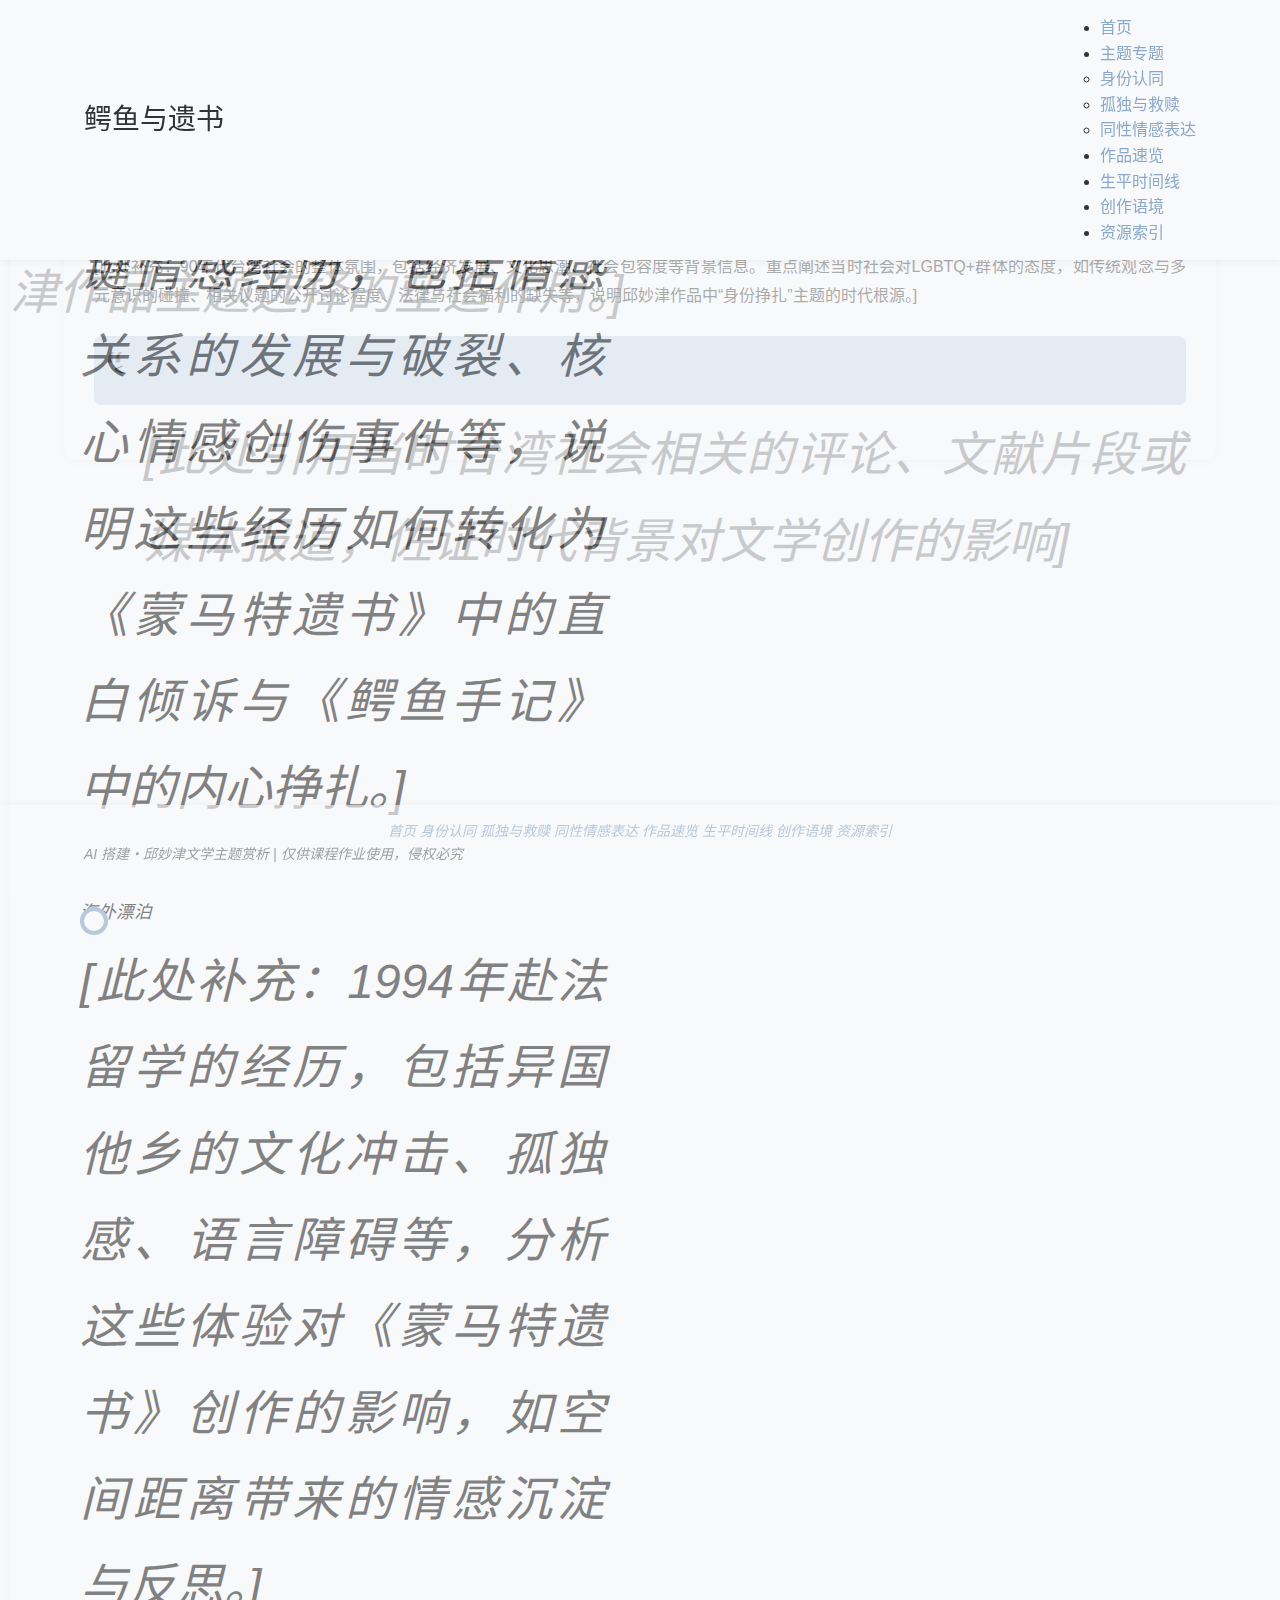
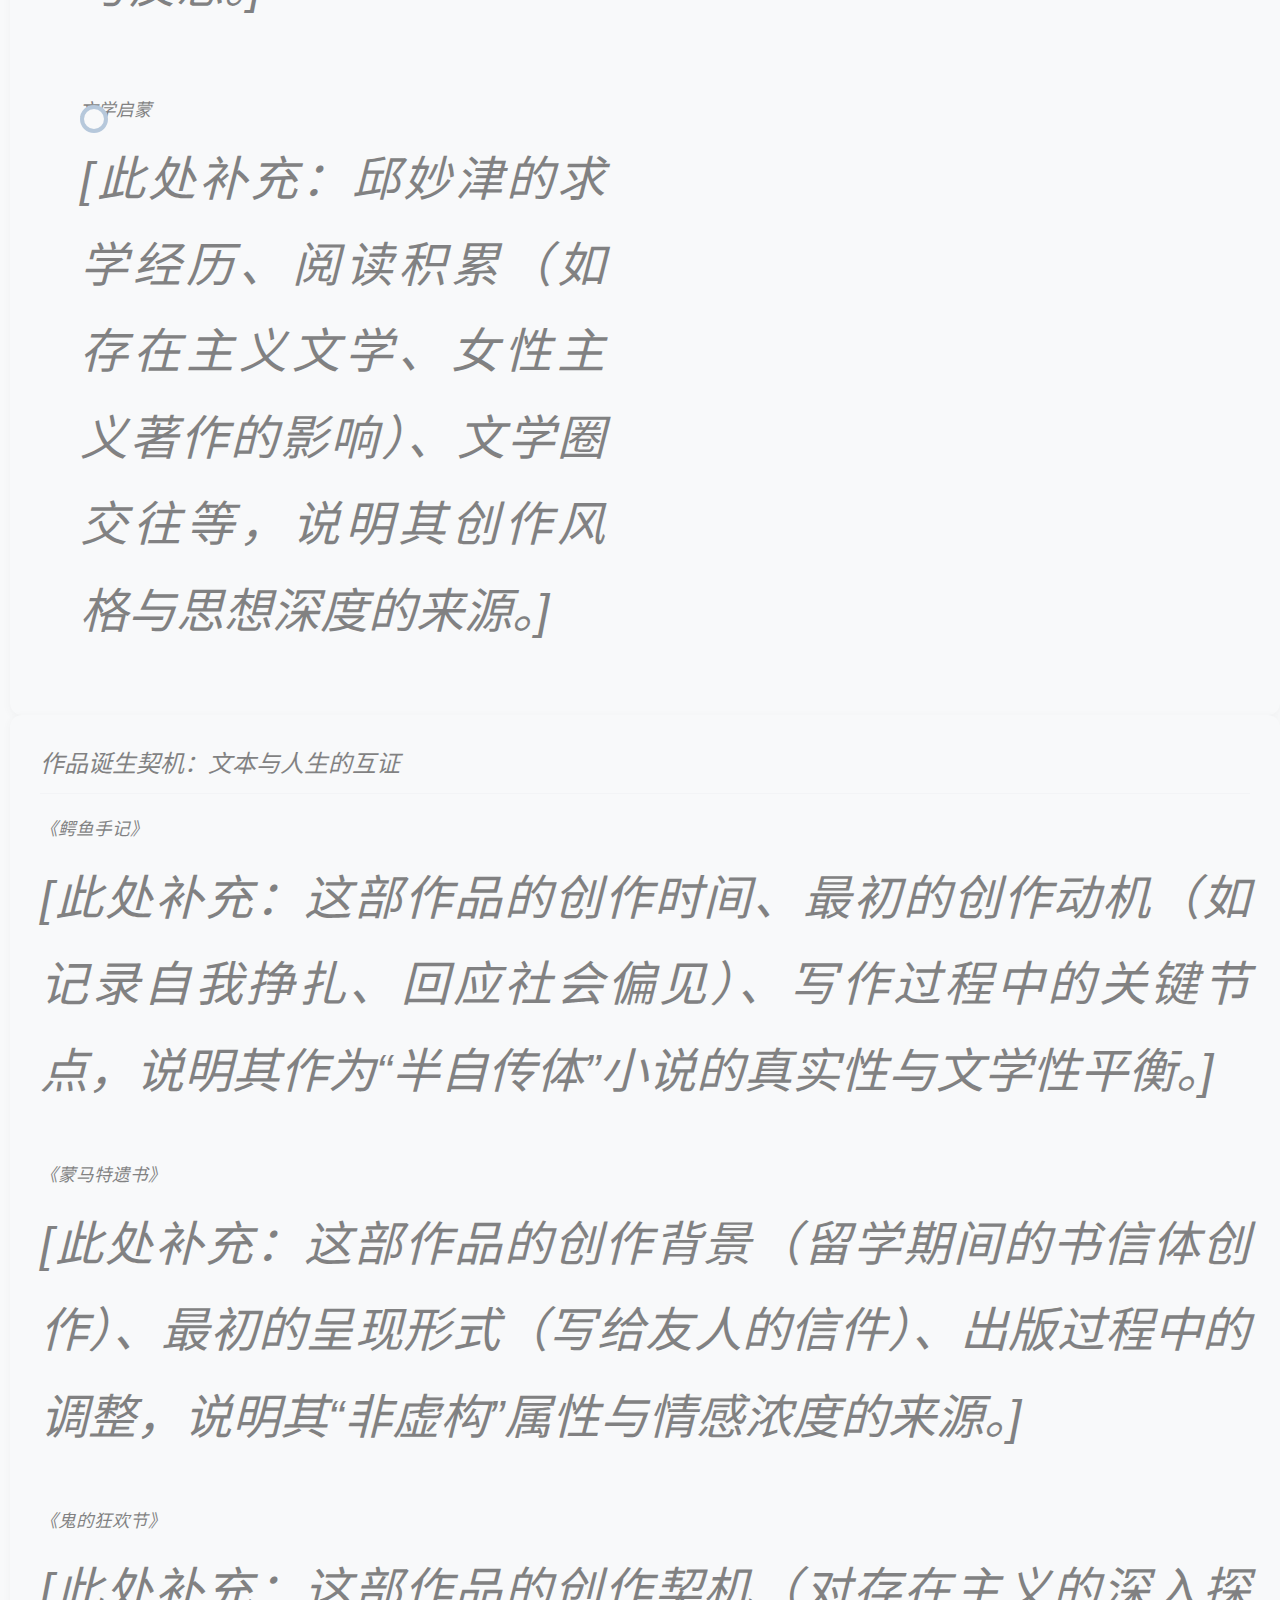
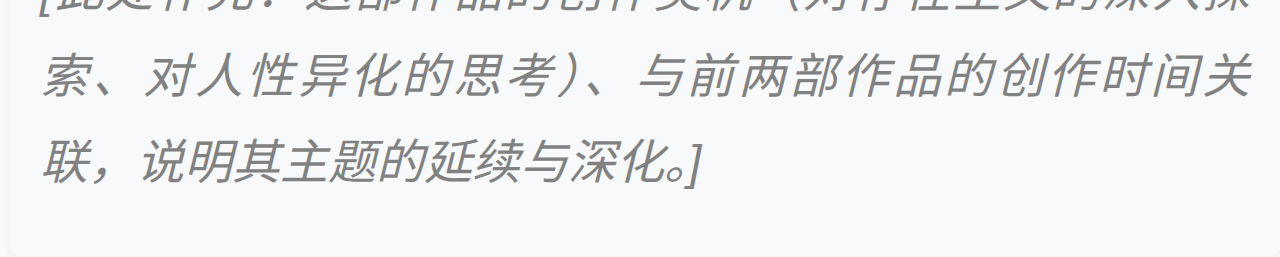
<file: context.html>
<!DOCTYPE html>
<html lang="zh-CN">
<head>
    <meta charset="UTF-8">
    <meta name="viewport" content="width=device-width, initial-scale=1.0">
    <title>创作语境 - 邱妙津文学主题赏析</title>
    <link rel="stylesheet" href="css/cssstyle.css">
</head>
<body>
    <!-- 顶部固定导航栏 -->
    <nav class="navbar">
        <div class="container">
            <h1 class="logo">鳄鱼与遗书</h1>
            <ul class="nav-menu">
                <li><a href="index.html" class="nav-link">首页</a></li>
                <li class="dropdown">
                    <a href="#" class="nav-link dropdown-toggle">主题专题</a>
                    <ul class="dropdown-menu">
                        <li><a href="themes/identity.html">身份认同</a></li>
                        <li><a href="themes/loneliness.html">孤独与救赎</a></li>
                        <li><a href="themes/love.html">同性情感表达</a></li>
                    </ul>
                </li>
                <li><a href="works.html" class="nav-link">作品速览</a></li>
                <li><a href="timeline.html" class="nav-link">生平时间线</a></li>
                <li><a href="context.html" class="nav-link active">创作语境</a></li>
                <li><a href="resources.html" class="nav-link">资源索引</a></li>
            </ul>
        </div>
    </nav>

    <!-- 页面主体内容 -->
    <main class="container context-page">
        <header class="page-header">
            <h2>创作语境：时代与个人的交织</h2>
            <p class="subtitle">理解邱妙津文学世界的诞生土壤</p>
        </header>

        <section class="context-section">
            <!-- 时代背景模块 -->
            <div class="context-card">
                <h3 class="card-title">时代背景：90年代台湾社会图景</h3>
                <div class="card-content">
                    <p class="content-placeholder">[此处补充：90年代台湾社会的整体氛围，包括经济发展、文化思潮、社会包容度等背景信息。重点阐述当时社会对LGBTQ+群体的态度，如传统观念与多元意识的碰撞、相关议题的公开讨论程度、法律与社会福利的缺失等，说明邱妙津作品中“身份挣扎”主题的时代根源。]</p>
                    
                    <div class="context-quote">
                        <<i class="quote-icon">“</</i>
                        <p>[此处引用当时台湾社会相关的评论、文献片段或媒体报道，佐证时代背景对文学创作的影响]</p>
                    </div>

                    <div class="theme-connection">
                        <h4>与作品主题的关联</h4>
                        <p class="content-placeholder">[此处分析：时代背景如何催生《鳄鱼手记》中的“鳄鱼”异化隐喻、《蒙马特遗书》中的情感呐喊，说明社会环境对邱妙津作品主题选择的塑造作用。]</p>
                    </div>
                </div>
            </div>

            <!-- 个人经历模块 -->
            <div class="context-card">
                <h3 class="card-title">个人经历：情感与漂泊的轨迹</h3>
                <div class="card-content">
                    <div class="experience-timeline">
                        <div class="timeline-item">
                            <h4>情感挫折</h4>
                            <p class="content-placeholder">[此处补充：邱妙津的关键情感经历，包括情感关系的发展与破裂、核心情感创伤事件等，说明这些经历如何转化为《蒙马特遗书》中的直白倾诉与《鳄鱼手记》中的内心挣扎。]</p>
                        </div>
                        <div class="timeline-item">
                            <h4>海外漂泊</h4>
                            <p class="content-placeholder">[此处补充：1994年赴法留学的经历，包括异国他乡的文化冲击、孤独感、语言障碍等，分析这些体验对《蒙马特遗书》创作的影响，如空间距离带来的情感沉淀与反思。]</p>
                        </div>
                        <div class="timeline-item">
                            <h4>文学启蒙</h4>
                            <p class="content-placeholder">[此处补充：邱妙津的求学经历、阅读积累（如存在主义文学、女性主义著作的影响）、文学圈交往等，说明其创作风格与思想深度的来源。]</p>
                        </div>
                    </div>
                </div>
            </div>

            <!-- 作品诞生契机模块 -->
            <div class="context-card">
                <h3 class="card-title">作品诞生契机：文本与人生的互证</h3>
                <div class="card-content">
                    <div class="work-origin">
                        <div class="origin-item">
                            <h4>《鳄鱼手记》</h4>
                            <p class="content-placeholder">[此处补充：这部作品的创作时间、最初的创作动机（如记录自我挣扎、回应社会偏见）、写作过程中的关键节点，说明其作为“半自传体”小说的真实性与文学性平衡。]</p>
                        </div>
                        <div class="origin-item">
                            <h4>《蒙马特遗书》</h4>
                            <p class="content-placeholder">[此处补充：这部作品的创作背景（留学期间的书信体创作）、最初的呈现形式（写给友人的信件）、出版过程中的调整，说明其“非虚构”属性与情感浓度的来源。]</p>
                        </div>
                        <div class="origin-item">
                            <h4>《鬼的狂欢节》</h4>
                            <p class="content-placeholder">[此处补充：这部作品的创作契机（对存在主义的深入探索、对人性异化的思考）、与前两部作品的创作时间关联，说明其主题的延续与深化。]</p>
                        </div>
                    </div>
                </div>
            </div>
        </section>
    </main>

    <!-- 底部导航与信息区 -->
    <footer class="footer">
        <div class="container">
            <div class="footer-nav">
                <a href="index.html" class="footer-link">首页</a>
                <a href="themes/identity.html" class="footer-link">身份认同</a>
                <a href="themes/loneliness.html" class="footer-link">孤独与救赎</a>
                <a href="themes/love.html" class="footer-link">同性情感表达</a>
                <a href="works.html" class="footer-link">作品速览</a>
                <a href="timeline.html" class="footer-link">生平时间线</a>
                <a href="context.html" class="footer-link active">创作语境</a>
                <a href="resources.html" class="footer-link">资源索引</a>
            </div>
            <div class="footer-info">
                <p>AI 搭建・邱妙津文学主题赏析 | 仅供课程作业使用，侵权必究</p>
            </div>
        </div>
    </footer>
</body>
</html>
</file>
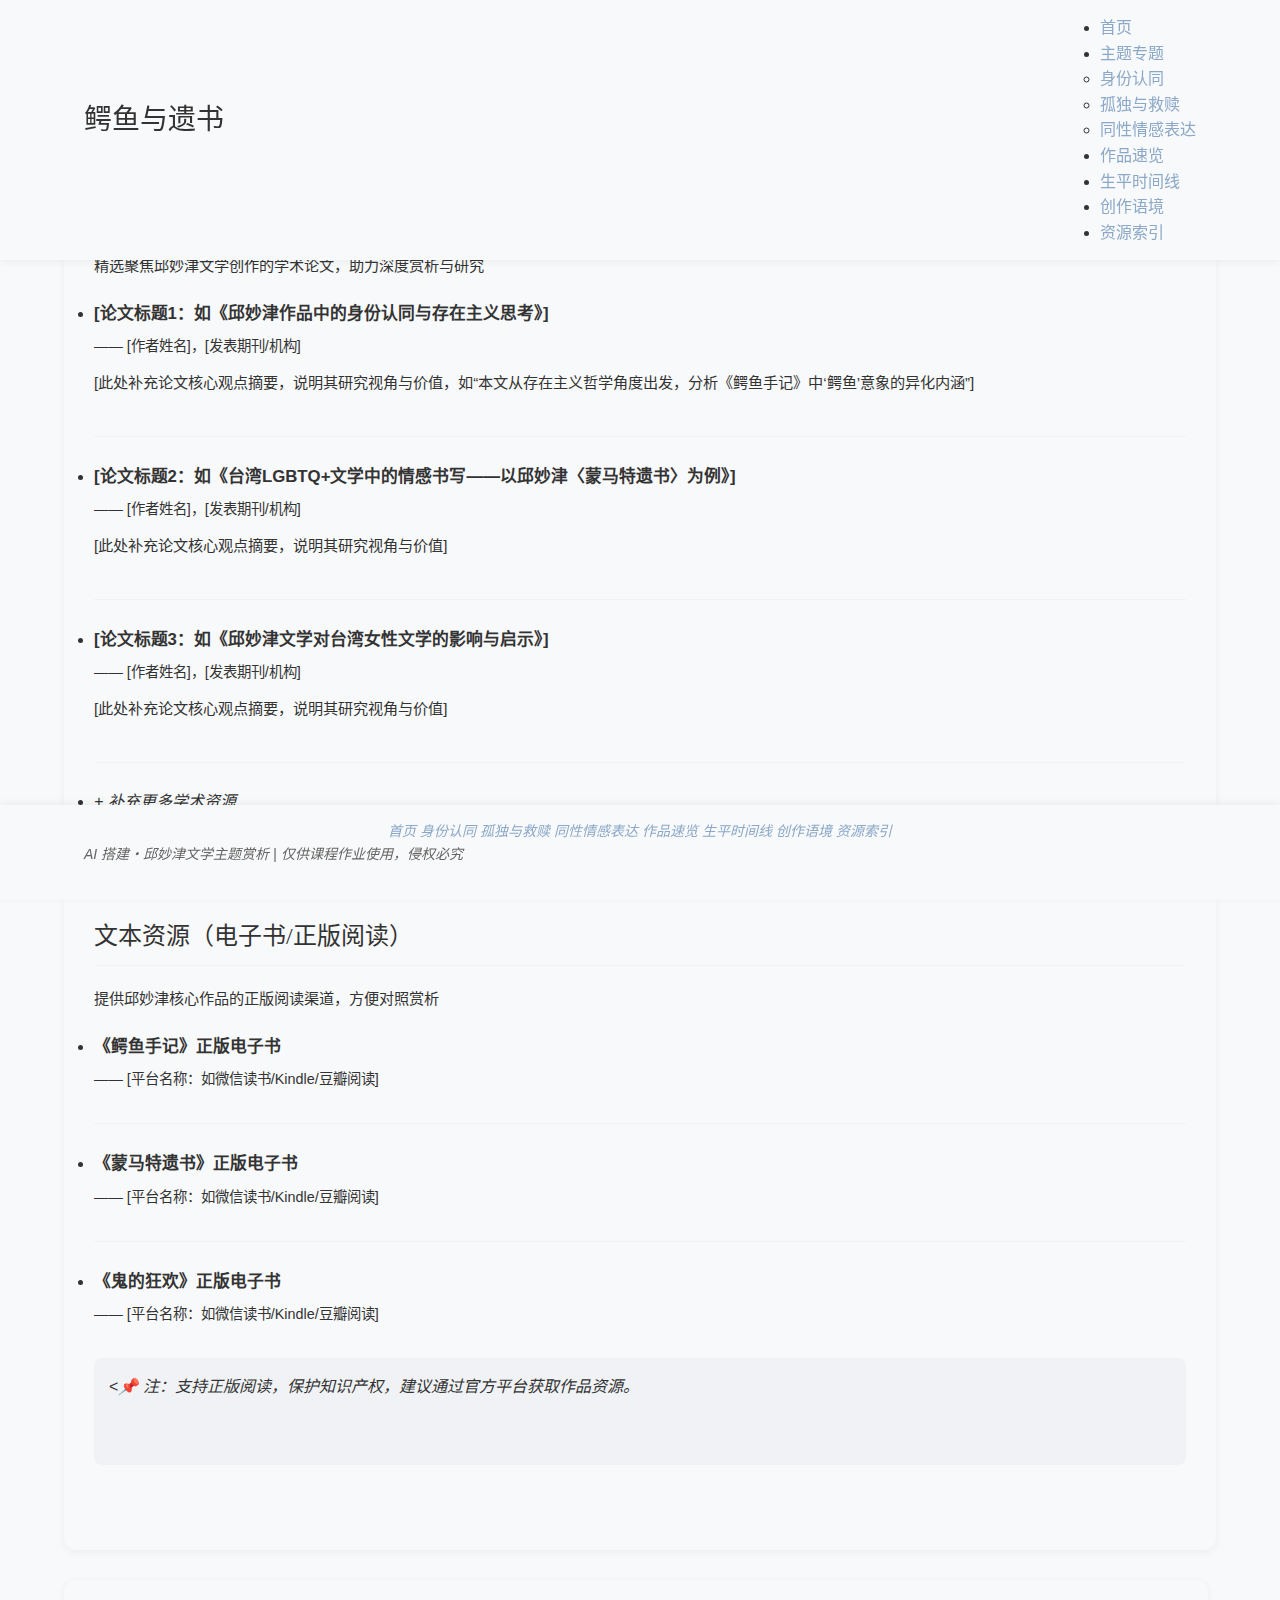
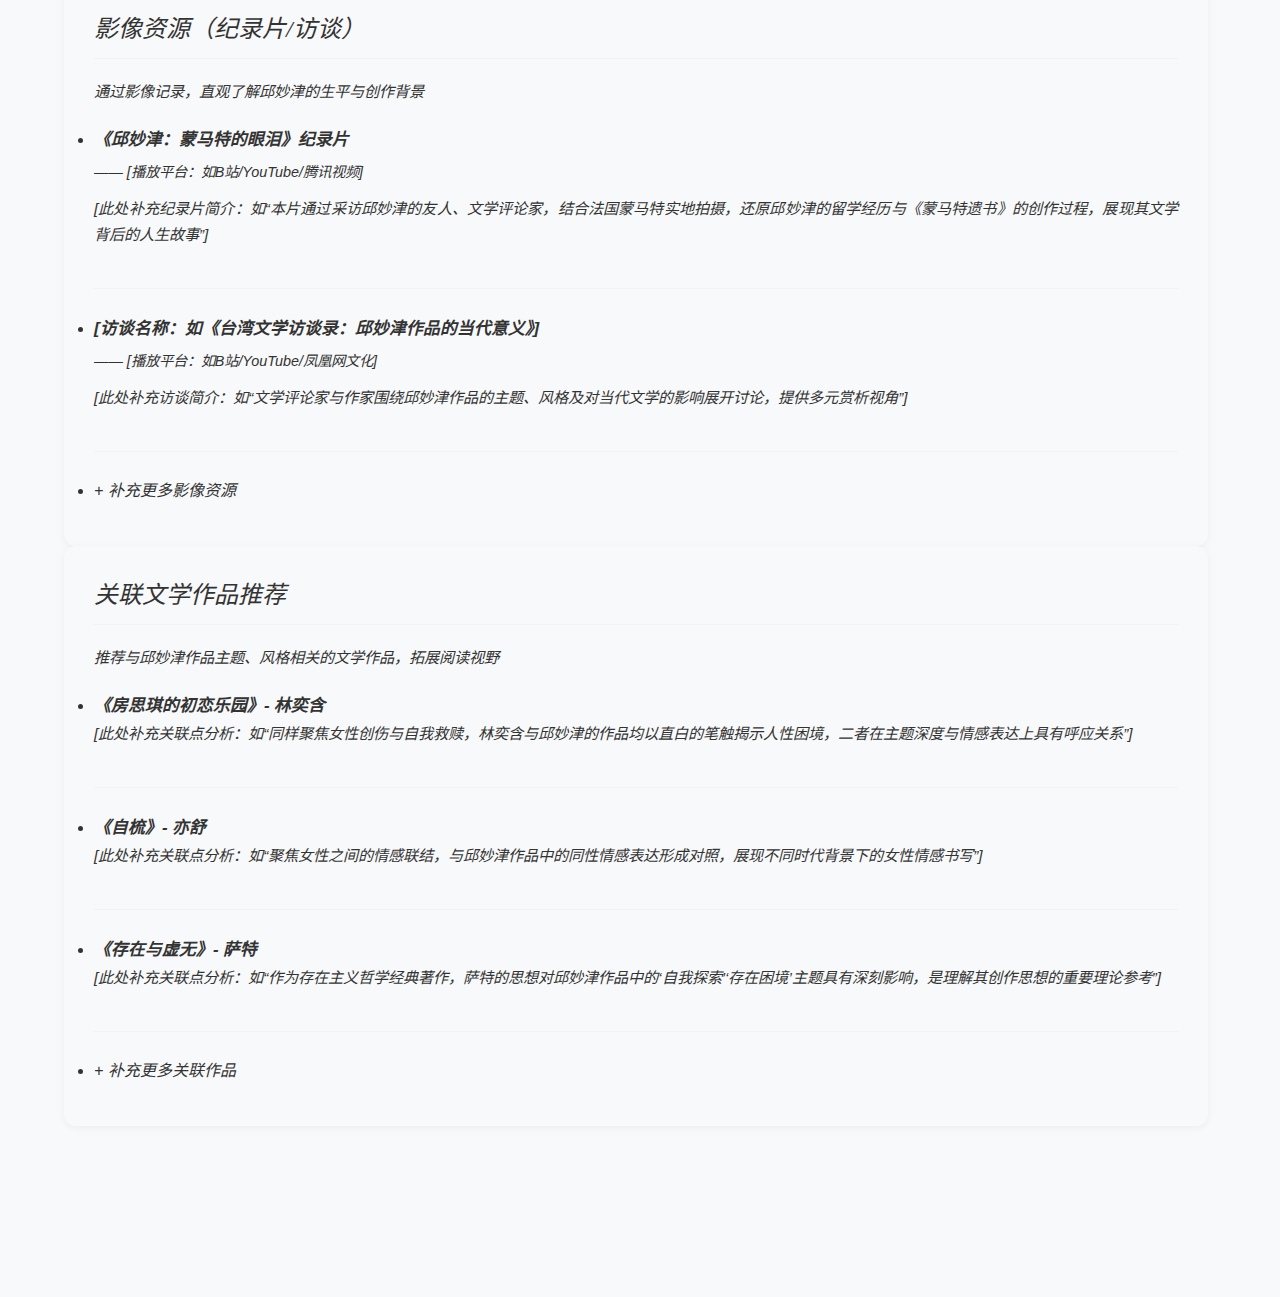
<file: resources.html>
<!DOCTYPE html>
<html lang="zh-CN">
<head>
    <meta charset="UTF-8">
    <meta name="viewport" content="width=device-width, initial-scale=1.0">
    <title>资源索引 - 邱妙津文学主题赏析</title>
    <link rel="stylesheet" href="../css/cssstyle.css">
</head>
<body>
    <!-- 顶部固定导航栏 -->
    <nav class="navbar">
        <div class="container">
            <h1 class="logo">鳄鱼与遗书</h1>
            <ul class="nav-menu">
                <li><a href="../index.html" class="nav-link">首页</a></li>
                <li class="dropdown">
                    <a href="#" class="nav-link dropdown-toggle">主题专题</a>
                    <ul class="dropdown-menu">
                        <li><a href="../themes/identity.html">身份认同</a></li>
                        <li><a href="../themes/loneliness.html">孤独与救赎</a></li>
                        <li><a href="../themes/love.html">同性情感表达</a></li>
                    </ul>
                </li>
                <li><a href="../works.html" class="nav-link">作品速览</a></li>
                <li><a href="../timeline.html" class="nav-link">生平时间线</a></li>
                <li><a href="../context.html" class="nav-link">创作语境</a></li>
                <li><a href="../resources.html" class="nav-link active">资源索引</a></li>
            </ul>
        </div>
    </nav>

    <!-- 页面主体内容 -->
    <main class="container resources-page">
        <header class="page-header">
            <h2>资源索引：延伸阅读与探索</h2>
            <p class="subtitle">从学术研究、影像记录到文本资源，深入邱妙津的文学世界</p>
        </header>

        <section class="resources-section">
            <!-- 学术论文链接模块 -->
            <div class="resources-card">
                <h3 class="card-title">学术研究资源</h3>
                <div class="card-content">
                    <p class="card-desc">精选聚焦邱妙津文学创作的学术论文，助力深度赏析与研究</p>
                    <ul class="resources-list">
                        <li class="resource-item">
                            <a href="[论文链接占位符]" class="resource-link" target="_blank">
                                <span class="resource-title">[论文标题1：如《邱妙津作品中的身份认同与存在主义思考》]</span>
                                <span class="resource-author">—— [作者姓名]，[发表期刊/机构]</span>
                            </a>
                            <p class="resource-summary content-placeholder">[此处补充论文核心观点摘要，说明其研究视角与价值，如“本文从存在主义哲学角度出发，分析《鳄鱼手记》中‘鳄鱼’意象的异化内涵”]</p>
                        </li>
                        <li class="resource-item">
                            <a href="[论文链接占位符]" class="resource-link" target="_blank">
                                <span class="resource-title">[论文标题2：如《台湾LGBTQ+文学中的情感书写——以邱妙津〈蒙马特遗书〉为例》]</span>
                                <span class="resource-author">—— [作者姓名]，[发表期刊/机构]</span>
                            </a>
                            <p class="resource-summary content-placeholder">[此处补充论文核心观点摘要，说明其研究视角与价值]</p>
                        </li>
                        <li class="resource-item">
                            <a href="[论文链接占位符]" class="resource-link" target="_blank">
                                <span class="resource-title">[论文标题3：如《邱妙津文学对台湾女性文学的影响与启示》]</span>
                                <span class="resource-author">—— [作者姓名]，[发表期刊/机构]</span>
                            </a>
                            <p class="resource-summary content-placeholder">[此处补充论文核心观点摘要，说明其研究视角与价值]</p>
                        </li>
                        <li class="resource-item add-more">
                            <a href="#" class="resource-link">+ 补充更多学术资源</a>
                        </li>
                    </ul>
                </div>
            </div>

            <!-- 电子书资源模块 -->
            <div class="resources-card">
                <h3 class="card-title">文本资源（电子书/正版阅读）</h3>
                <div class="card-content">
                    <p class="card-desc">提供邱妙津核心作品的正版阅读渠道，方便对照赏析</p>
                    <ul class="resources-list">
                        <li class="resource-item">
                            <a href="[电子书链接占位符]" class="resource-link" target="_blank">
                                <span class="resource-title">《鳄鱼手记》正版电子书</span>
                                <span class="resource-platform">—— [平台名称：如微信读书/Kindle/豆瓣阅读]</span>
                            </a>
                        </li>
                        <li class="resource-item">
                            <a href="[电子书链接占位符]" class="resource-link" target="_blank">
                                <span class="resource-title">《蒙马特遗书》正版电子书</span>
                                <span class="resource-platform">—— [平台名称：如微信读书/Kindle/豆瓣阅读]</span>
                            </a>
                        </li>
                        <li class="resource-item">
                            <a href="[电子书链接占位符]" class="resource-link" target="_blank">
                                <span class="resource-title">《鬼的狂欢》正版电子书</span>
                                <span class="resource-platform">—— [平台名称：如微信读书/Kindle/豆瓣阅读]</span>
                            </a>
                        </li>
                    </ul>
                    <div class="note-box">
                        <p><<i class="note-icon">📌</</i> 注：支持正版阅读，保护知识产权，建议通过官方平台获取作品资源。</p>
                    </div>
                </div>
            </div>

            <!-- 相关纪录片/影像资源模块 -->
            <div class="resources-card">
                <h3 class="card-title">影像资源（纪录片/访谈）</h3>
                <div class="card-content">
                    <p class="card-desc">通过影像记录，直观了解邱妙津的生平与创作背景</p>
                    <ul class="resources-list">
                        <li class="resource-item">
                            <a href="[视频链接占位符]" class="resource-link" target="_blank">
                                <span class="resource-title">《邱妙津：蒙马特的眼泪》纪录片</span>
                                <span class="resource-platform">—— [播放平台：如B站/YouTube/腾讯视频]</span>
                            </a>
                            <p class="resource-summary content-placeholder">[此处补充纪录片简介：如“本片通过采访邱妙津的友人、文学评论家，结合法国蒙马特实地拍摄，还原邱妙津的留学经历与《蒙马特遗书》的创作过程，展现其文学背后的人生故事”]</p>
                        </li>
                        <li class="resource-item">
                            <a href="[视频链接占位符]" class="resource-link" target="_blank">
                                <span class="resource-title">[访谈名称：如《台湾文学访谈录：邱妙津作品的当代意义》]</span>
                                <span class="resource-platform">—— [播放平台：如B站/YouTube/凤凰网文化]</span>
                            </a>
                            <p class="resource-summary content-placeholder">[此处补充访谈简介：如“文学评论家与作家围绕邱妙津作品的主题、风格及对当代文学的影响展开讨论，提供多元赏析视角”]</p>
                        </li>
                        <li class="resource-item add-more">
                            <a href="#" class="resource-link">+ 补充更多影像资源</a>
                        </li>
                    </ul>
                </div>
            </div>

            <!-- 相关作品推荐模块 -->
            <div class="resources-card">
                <h3 class="card-title">关联文学作品推荐</h3>
                <div class="card-content">
                    <p class="card-desc">推荐与邱妙津作品主题、风格相关的文学作品，拓展阅读视野</p>
                    <ul class="resources-list">
                        <li class="resource-item">
                            <span class="resource-title">《房思琪的初恋乐园》- 林奕含</span>
                            <p class="resource-summary content-placeholder">[此处补充关联点分析：如“同样聚焦女性创伤与自我救赎，林奕含与邱妙津的作品均以直白的笔触揭示人性困境，二者在主题深度与情感表达上具有呼应关系”]</p>
                        </li>
                        <li class="resource-item">
                            <span class="resource-title">《自梳》- 亦舒</span>
                            <p class="resource-summary content-placeholder">[此处补充关联点分析：如“聚焦女性之间的情感联结，与邱妙津作品中的同性情感表达形成对照，展现不同时代背景下的女性情感书写”]</p>
                        </li>
                        <li class="resource-item">
                            <span class="resource-title">《存在与虚无》- 萨特</span>
                            <p class="resource-summary content-placeholder">[此处补充关联点分析：如“作为存在主义哲学经典著作，萨特的思想对邱妙津作品中的‘自我探索’‘存在困境’主题具有深刻影响，是理解其创作思想的重要理论参考”]</p>
                        </li>
                        <li class="resource-item add-more">
                            <a href="#" class="resource-link">+ 补充更多关联作品</a>
                        </li>
                    </ul>
                </div>
            </div>
        </section>
    </main>

    <!-- 底部导航与信息区 -->
    <footer class="footer">
        <div class="container">
            <div class="footer-nav">
                <a href="../index.html" class="footer-link">首页</a>
                <a href="../themes/identity.html" class="footer-link">身份认同</a>
                <a href="../themes/loneliness.html" class="footer-link">孤独与救赎</a>
                <a href="../themes/love.html" class="footer-link">同性情感表达</a>
                <a href="../works.html" class="footer-link">作品速览</a>
                <a href="../timeline.html" class="footer-link">生平时间线</a>
                <a href="../context.html" class="footer-link">创作语境</a>
                <a href="../resources.html" class="footer-link active">资源索引</a>
            </div>
            <div class="footer-info">
                <p>AI 搭建・邱妙津文学主题赏析 | 仅供课程作业使用，侵权必究</p>
            </div>
        </div>
    </footer>
</body>
</html>
</file>
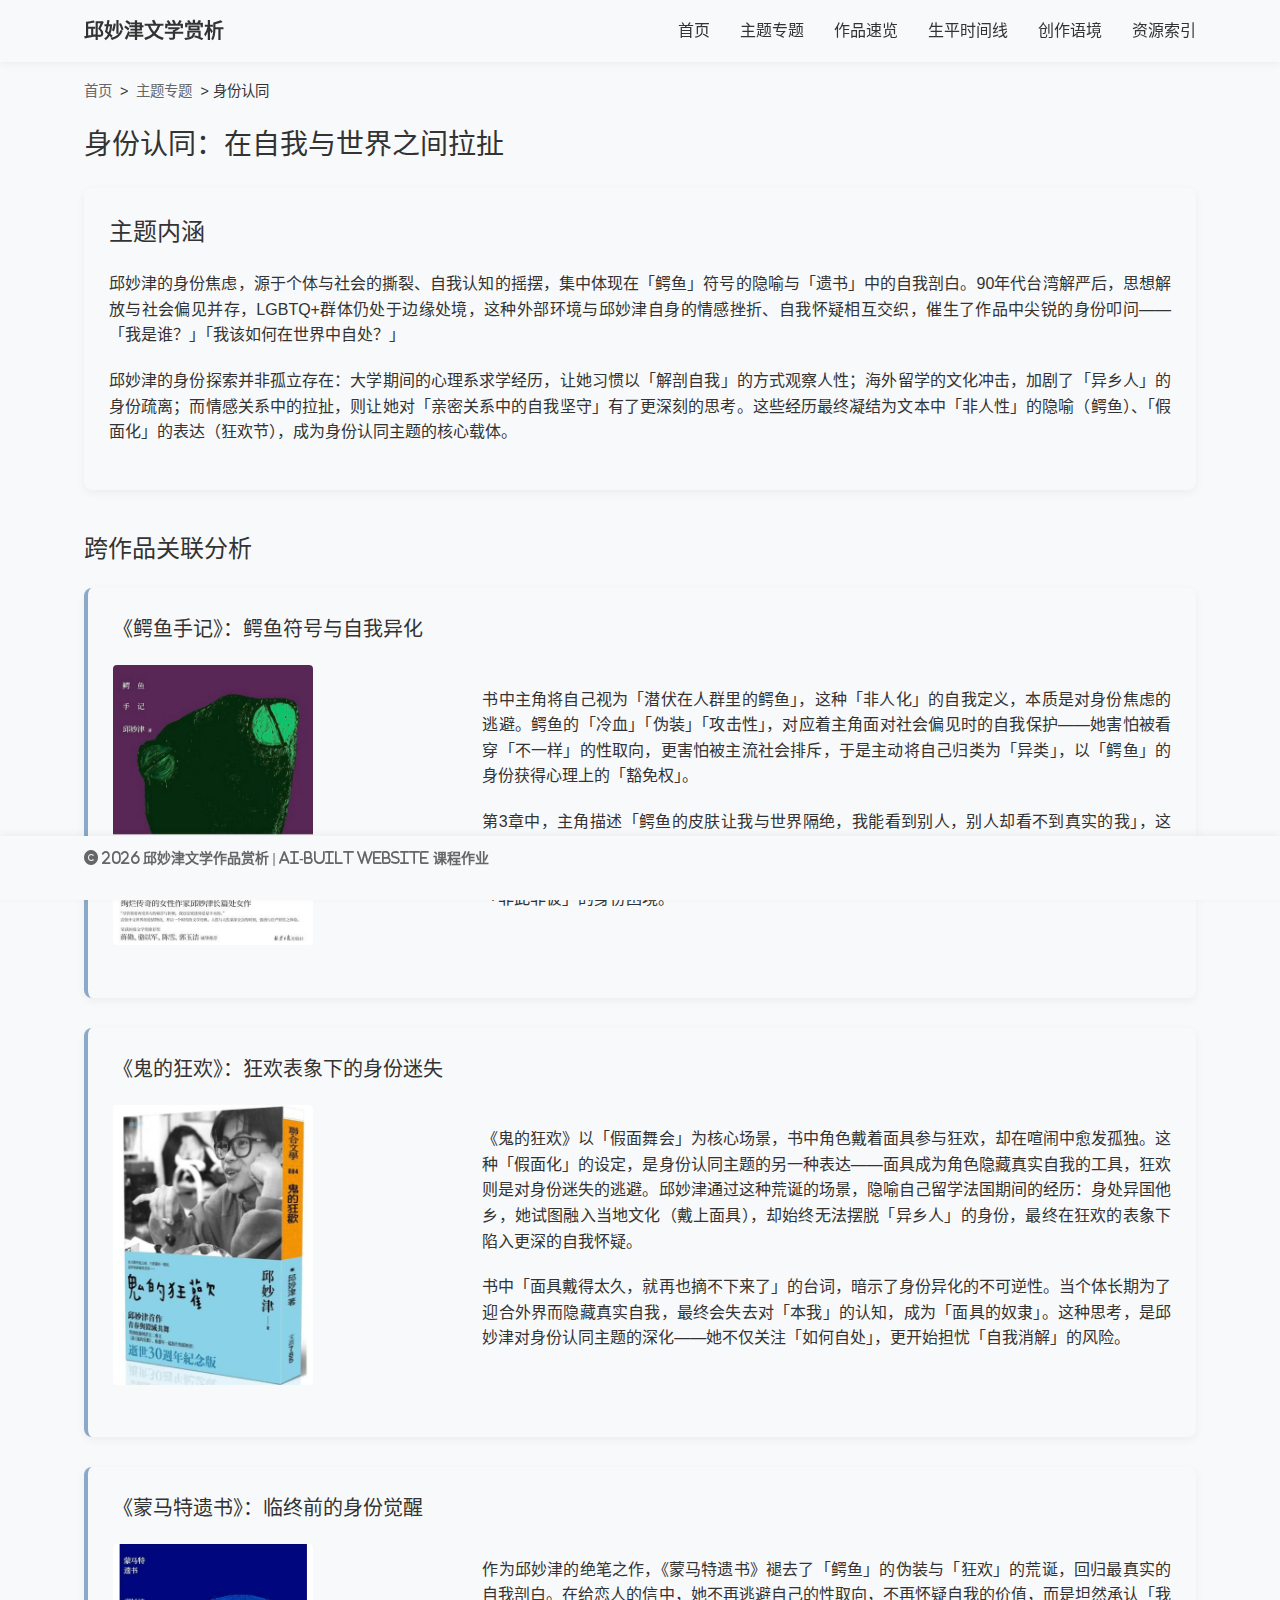
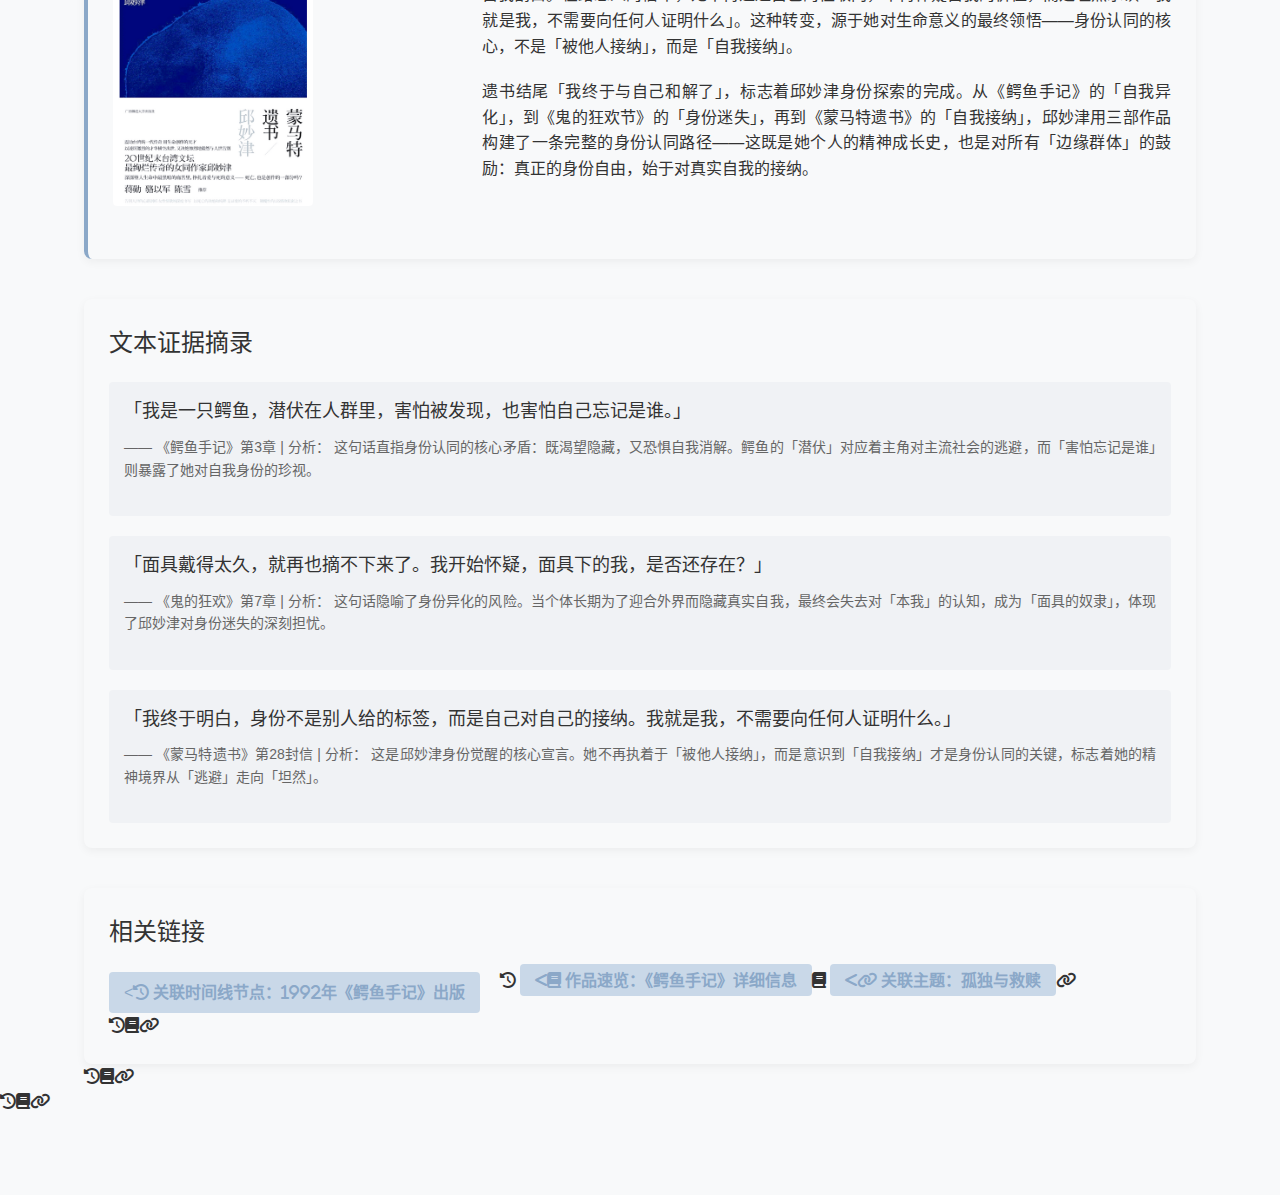
<file: themes/identity.html>
<!DOCTYPE html>
<html lang="zh-CN">
<head>
  <meta charset="UTF-8">
  <meta name="viewport" content="width=device-width, initial-scale=1.0">
  <title>身份认同：在自我与世界之间拉扯 - 邱妙津文学赏析</title>
  <link rel="stylesheet" href="../css/cssstyle.css">
  <link rel="stylesheet" href="https://cdn.bootcdn.net/ajax/libs/font-awesome/6.4.0/css/all.min.css">
</head>
<body>
  <!-- 导航栏 -->
  <nav class="navbar">
    <div class="container">
      <div class="navbar-logo">邱妙津文学赏析</div>
      <div class="navbar-menu">
        <a href="../index.html">首页</a>
        <a href="identity.html">主题专题</a>
        <a href="../works.html">作品速览</a>
        <a href="../timeline.html">生平时间线</a>
        <a href="../context.html">创作语境</a>
        <a href="../resources.html">资源索引</a>
      </div>
    </div>
  </nav>

  <!-- 主内容区 -->
  <main class="container">
    <!-- 面包屑导航 -->
    <div class="breadcrumb">
      <a href="../index.html">首页</a> > <a href="identity.html">主题专题</a> > 身份认同
    </div>

    <!-- 页面标题区 -->
    <section class="page-title">
      <h1>身份认同：在自我与世界之间拉扯</h1>
    </section>

    <!-- 主题内涵解读区 -->
    <section class="theme-intro" style="margin-bottom: 40px; padding: 25px; background-color: var(--color-white); border-radius: 8px; box-shadow: 0 3px 10px rgba(0,0,0,0.05);">
      <h2>主题内涵</h2>
      <p>
        <!-- 预留主题内涵填充位 -->
        邱妙津的身份焦虑，源于个体与社会的撕裂、自我认知的摇摆，集中体现在「鳄鱼」符号的隐喻与「遗书」中的自我剖白。90年代台湾解严后，思想解放与社会偏见并存，LGBTQ+群体仍处于边缘处境，这种外部环境与邱妙津自身的情感挫折、自我怀疑相互交织，催生了作品中尖锐的身份叩问——「我是谁？」「我该如何在世界中自处？」
      </p>
      <p>
        <!-- 预留主题溯源填充位 -->
        邱妙津的身份探索并非孤立存在：大学期间的心理系求学经历，让她习惯以「解剖自我」的方式观察人性；海外留学的文化冲击，加剧了「异乡人」的身份疏离；而情感关系中的拉扯，则让她对「亲密关系中的自我坚守」有了更深刻的思考。这些经历最终凝结为文本中「非人性」的隐喻（鳄鱼）、「假面化」的表达（狂欢节），成为身份认同主题的核心载体。
      </p>
    </section>

    <!-- 跨作品关联分析区 -->
    <section class="theme-works" style="margin-bottom: 40px;">
      <h2>跨作品关联分析</h2>

      <!-- 作品1：《鳄鱼手记》 -->
      <div style="margin-bottom: 30px; padding: 25px; background-color: var(--color-white); border-radius: 8px; box-shadow: 0 3px 10px rgba(0,0,0,0.05); border-left: 4px solid var(--color-link);">
        <h3>《鳄鱼手记》：鳄鱼符号与自我异化</h3>
        <div style="display: flex; gap: 25px; align-items: center; margin-bottom: 20px; flex-wrap: wrap;">
          <div style="flex: 1; min-width: 200px;">
            <!-- 预留作品封面填充位 -->
            <img src="../images/eysj.jpg" alt="《鳄鱼手记》封面" style="width: 100%; max-width: 200px; border-radius: 4px;">
          </div>
          <div style="flex: 2;">
            <p>
              <!-- 预留作品分析填充位 -->
              书中主角将自己视为「潜伏在人群里的鳄鱼」，这种「非人化」的自我定义，本质是对身份焦虑的逃避。鳄鱼的「冷血」「伪装」「攻击性」，对应着主角面对社会偏见时的自我保护——她害怕被看穿「不一样」的性取向，更害怕被主流社会排斥，于是主动将自己归类为「异类」，以「鳄鱼」的身份获得心理上的「豁免权」。
            </p>
            <p>
              <!-- 预留作品分析填充位 -->
              第3章中，主角描述「鳄鱼的皮肤让我与世界隔绝，我能看到别人，别人却看不到真实的我」，这句话直指身份认同的核心矛盾：既渴望隐藏，又恐惧自我消解。这种「自我异化」的表达，正是邱妙津对自身处境的投射——作为同性恋者，她既想融入社会，又不愿背叛真实的自我，最终陷入「非此非彼」的身份困境。
            </p>
          </div>
        </div>
      </div>

      <!-- 作品2：《鬼的狂欢》 -->
      <div style="margin-bottom: 30px; padding: 25px; background-color: var(--color-white); border-radius: 8px; box-shadow: 0 3px 10px rgba(0,0,0,0.05); border-left: 4px solid var(--color-link);">
        <h3>《鬼的狂欢》：狂欢表象下的身份迷失</h3>
        <div style="display: flex; gap: 25px; align-items: center; margin-bottom: 20px; flex-wrap: wrap;">
          <div style="flex: 1; min-width: 200px;">
            <!-- 预留作品封面填充位 -->
            <img src="../images/gdkh.jpg" alt="《鬼的狂欢节》封面" style="width: 100%; max-width: 200px; border-radius: 4px;">
          </div>
          <div style="flex: 2;">
            <p>
              <!-- 预留作品分析填充位 -->
              《鬼的狂欢》以「假面舞会」为核心场景，书中角色戴着面具参与狂欢，却在喧闹中愈发孤独。这种「假面化」的设定，是身份认同主题的另一种表达——面具成为角色隐藏真实自我的工具，狂欢则是对身份迷失的逃避。邱妙津通过这种荒诞的场景，隐喻自己留学法国期间的经历：身处异国他乡，她试图融入当地文化（戴上面具），却始终无法摆脱「异乡人」的身份，最终在狂欢的表象下陷入更深的自我怀疑。
            </p>
            <p>
              <!-- 预留作品分析填充位 -->
              书中「面具戴得太久，就再也摘不下来了」的台词，暗示了身份异化的不可逆性。当个体长期为了迎合外界而隐藏真实自我，最终会失去对「本我」的认知，成为「面具的奴隶」。这种思考，是邱妙津对身份认同主题的深化——她不仅关注「如何自处」，更开始担忧「自我消解」的风险。
            </p>
          </div>
        </div>
      </div>

      <!-- 作品3：《蒙马特遗书》 -->
      <div style="padding: 25px; background-color: var(--color-white); border-radius: 8px; box-shadow: 0 3px 10px rgba(0,0,0,0.05); border-left: 4px solid var(--color-link);">
        <h3>《蒙马特遗书》：临终前的身份觉醒</h3>
        <div style="display: flex; gap: 25px; align-items: center; margin-bottom: 20px; flex-wrap: wrap;">
          <div style="flex: 1; min-width: 200px;">
            <!-- 预留作品封面填充位 -->
            <img src="../images/mmtys.jpg" alt="《蒙马特遗书》封面" style="width: 100%; max-width: 200px; border-radius: 4px;">
          </div>
          <div style="flex: 2;">
            <p>
              <!-- 预留作品分析填充位 -->
              作为邱妙津的绝笔之作，《蒙马特遗书》褪去了「鳄鱼」的伪装与「狂欢」的荒诞，回归最真实的自我剖白。在给恋人的信中，她不再逃避自己的性取向，不再怀疑自我的价值，而是坦然承认「我就是我，不需要向任何人证明什么」。这种转变，源于她对生命意义的最终领悟——身份认同的核心，不是「被他人接纳」，而是「自我接纳」。
            </p>
            <p>
              <!-- 预留作品分析填充位 -->
              遗书结尾「我终于与自己和解了」，标志着邱妙津身份探索的完成。从《鳄鱼手记》的「自我异化」，到《鬼的狂欢节》的「身份迷失」，再到《蒙马特遗书》的「自我接纳」，邱妙津用三部作品构建了一条完整的身份认同路径——这既是她个人的精神成长史，也是对所有「边缘群体」的鼓励：真正的身份自由，始于对真实自我的接纳。
            </p>
          </div>
        </div>
      </div>
    </section>

    <!-- 文本证据区 -->
    <section class="text-evidence" style="margin-bottom: 40px; padding: 25px; background-color: var(--color-white); border-radius: 8px; box-shadow: 0 3px 10px rgba(0,0,0,0.05);">
      <h2>文本证据摘录</h2>
      <div style="display: grid; gap: 20px;">
        <!-- 摘录1 -->
        <div style="padding: 15px; background-color: var(--color-light-gray); border-radius: 4px;">
          <p style="font-family: '楷体', serif; font-size: 18px; margin-bottom: 10px;">
            「我是一只鳄鱼，潜伏在人群里，害怕被发现，也害怕自己忘记是谁。」
          </p>
          <p style="font-size: 14px; color: #666666;">
            —— 《鳄鱼手记》第3章 | 分析：<!-- 预留摘录分析填充位 --> 这句话直指身份认同的核心矛盾：既渴望隐藏，又恐惧自我消解。鳄鱼的「潜伏」对应着主角对主流社会的逃避，而「害怕忘记是谁」则暴露了她对自我身份的珍视。
          </p>
        </div>

        <!-- 摘录2 -->
        <div style="padding: 15px; background-color: var(--color-light-gray); border-radius: 4px;">
          <p style="font-family: '楷体', serif; font-size: 18px; margin-bottom: 10px;">
            「面具戴得太久，就再也摘不下来了。我开始怀疑，面具下的我，是否还存在？」
          </p>
          <p style="font-size: 14px; color: #666666;">
            —— 《鬼的狂欢》第7章 | 分析：<!-- 预留摘录分析填充位 --> 这句话隐喻了身份异化的风险。当个体长期为了迎合外界而隐藏真实自我，最终会失去对「本我」的认知，成为「面具的奴隶」，体现了邱妙津对身份迷失的深刻担忧。
          </p>
        </div>

        <!-- 摘录3 -->
        <div style="padding: 15px; background-color: var(--color-light-gray); border-radius: 4px;">
          <p style="font-family: '楷体', serif; font-size: 18px; margin-bottom: 10px;">
            「我终于明白，身份不是别人给的标签，而是自己对自己的接纳。我就是我，不需要向任何人证明什么。」
          </p>
          <p style="font-size: 14px; color: #666666;">
            —— 《蒙马特遗书》第28封信 | 分析：<!-- 预留摘录分析填充位 --> 这是邱妙津身份觉醒的核心宣言。她不再执着于「被他人接纳」，而是意识到「自我接纳」才是身份认同的关键，标志着她的精神境界从「逃避」走向「坦然」。
          </p>
        </div>
      </div>
    </section>

    <!-- 关联跳转区 -->
    <section class="related-links" style="padding: 25px; background-color: var(--color-white); border-radius: 8px; box-shadow: 0 3px 10px rgba(0,0,0,0.05);">
      <h2>相关链接</h2>
      <div style="display: flex; flex-wrap: wrap; gap: 20px; margin-top: 15px;">
        <a href="../timeline.html" style="padding: 8px 15px; background-color: var(--color-light-blue); border-radius: 4px;">
          <<i class="fas fa-clock-rotate-left"></</i> 关联时间线节点：1992年《鳄鱼手记》出版
        </a>
        <a href="../works.html" style="padding: 8px 15px; background-color: var(--color-light-blue); border-radius: 4px;">
          <<i class="fas fa-book"></</i> 作品速览：《鳄鱼手记》详细信息
        </a>
        <a href="loneliness.html" style="padding: 8px 15px; background-color: var(--color-light-blue); border-radius: 4px;">
          <<i class="fas fa-link"></</i> 关联主题：孤独与救赎
        </a>
      </div>
    </section>
  </main>

  <!-- 底部信息区 -->
  <footer class="footer">
    <div class="container">
      <p>© 2026 邱妙津文学作品赏析 | AI-Built Website 课程作业</p>
    </div>
  </footer>
</body>
</html>
</file>
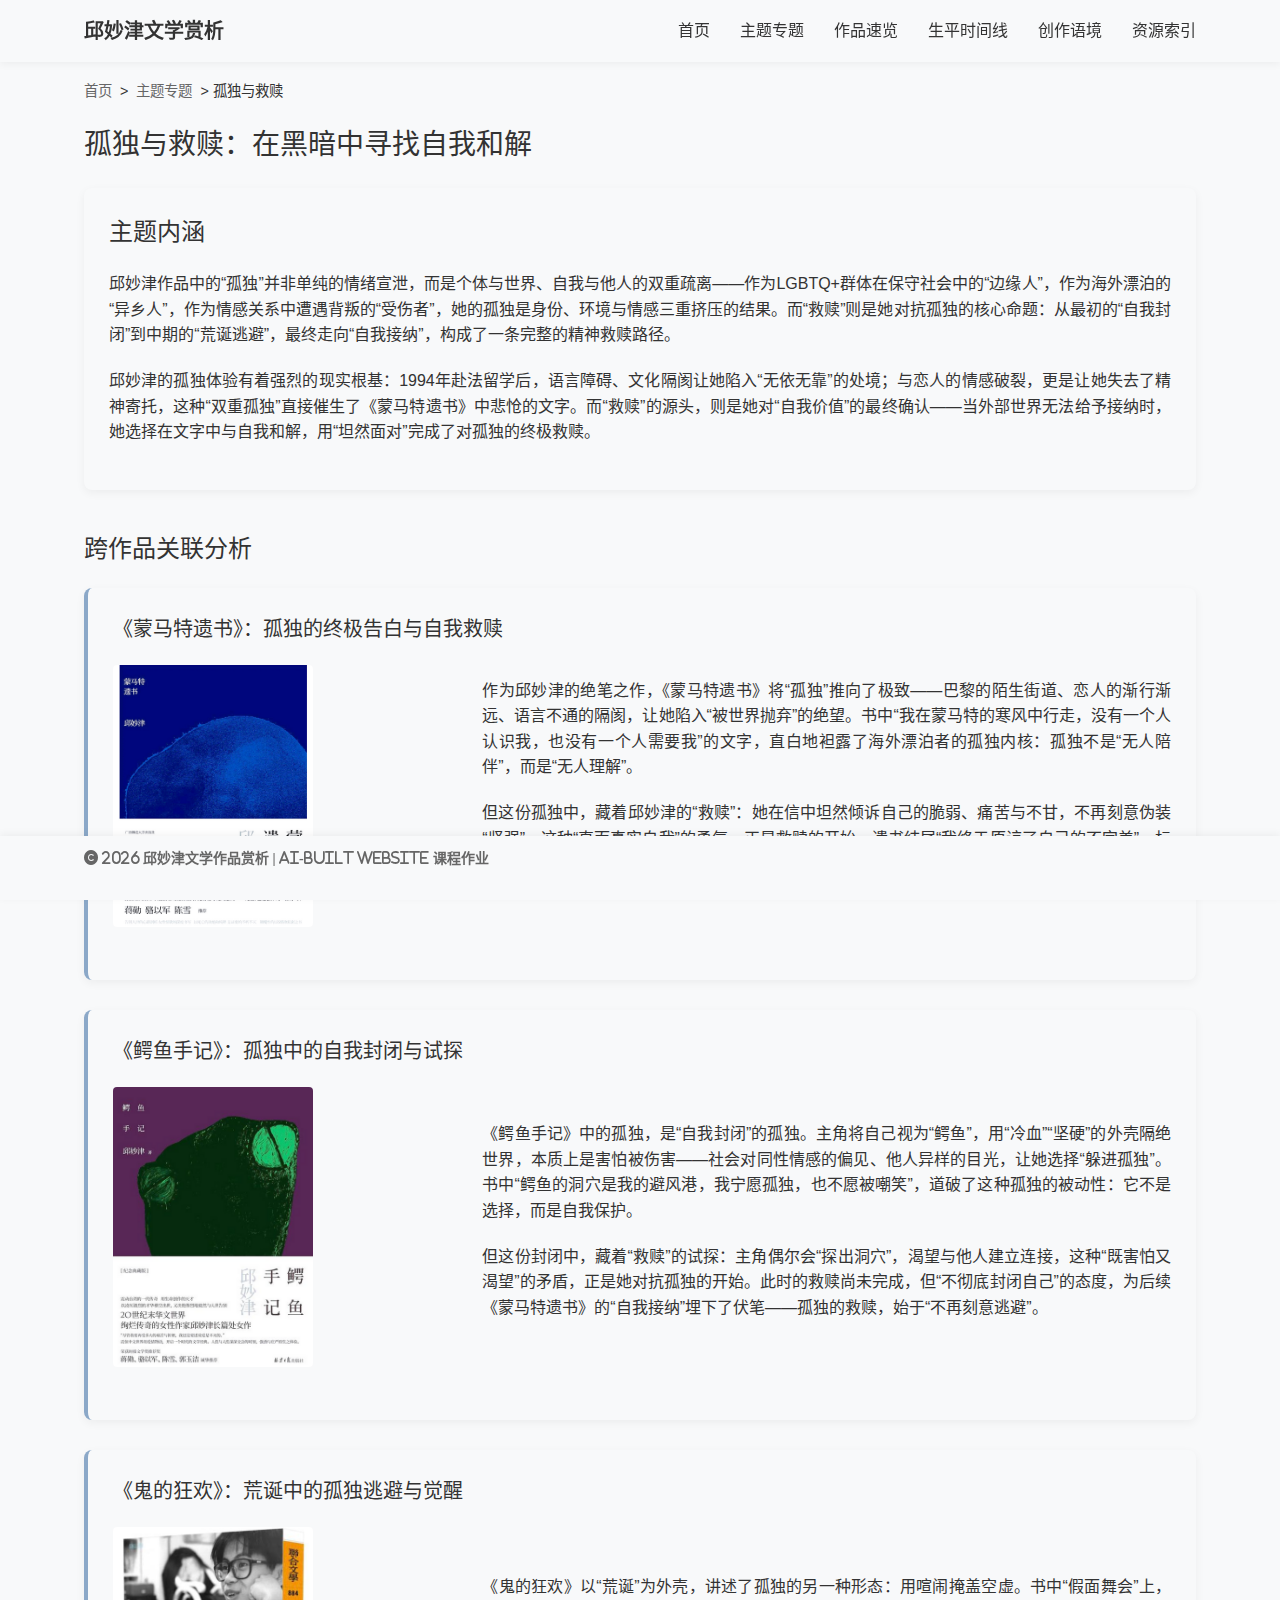
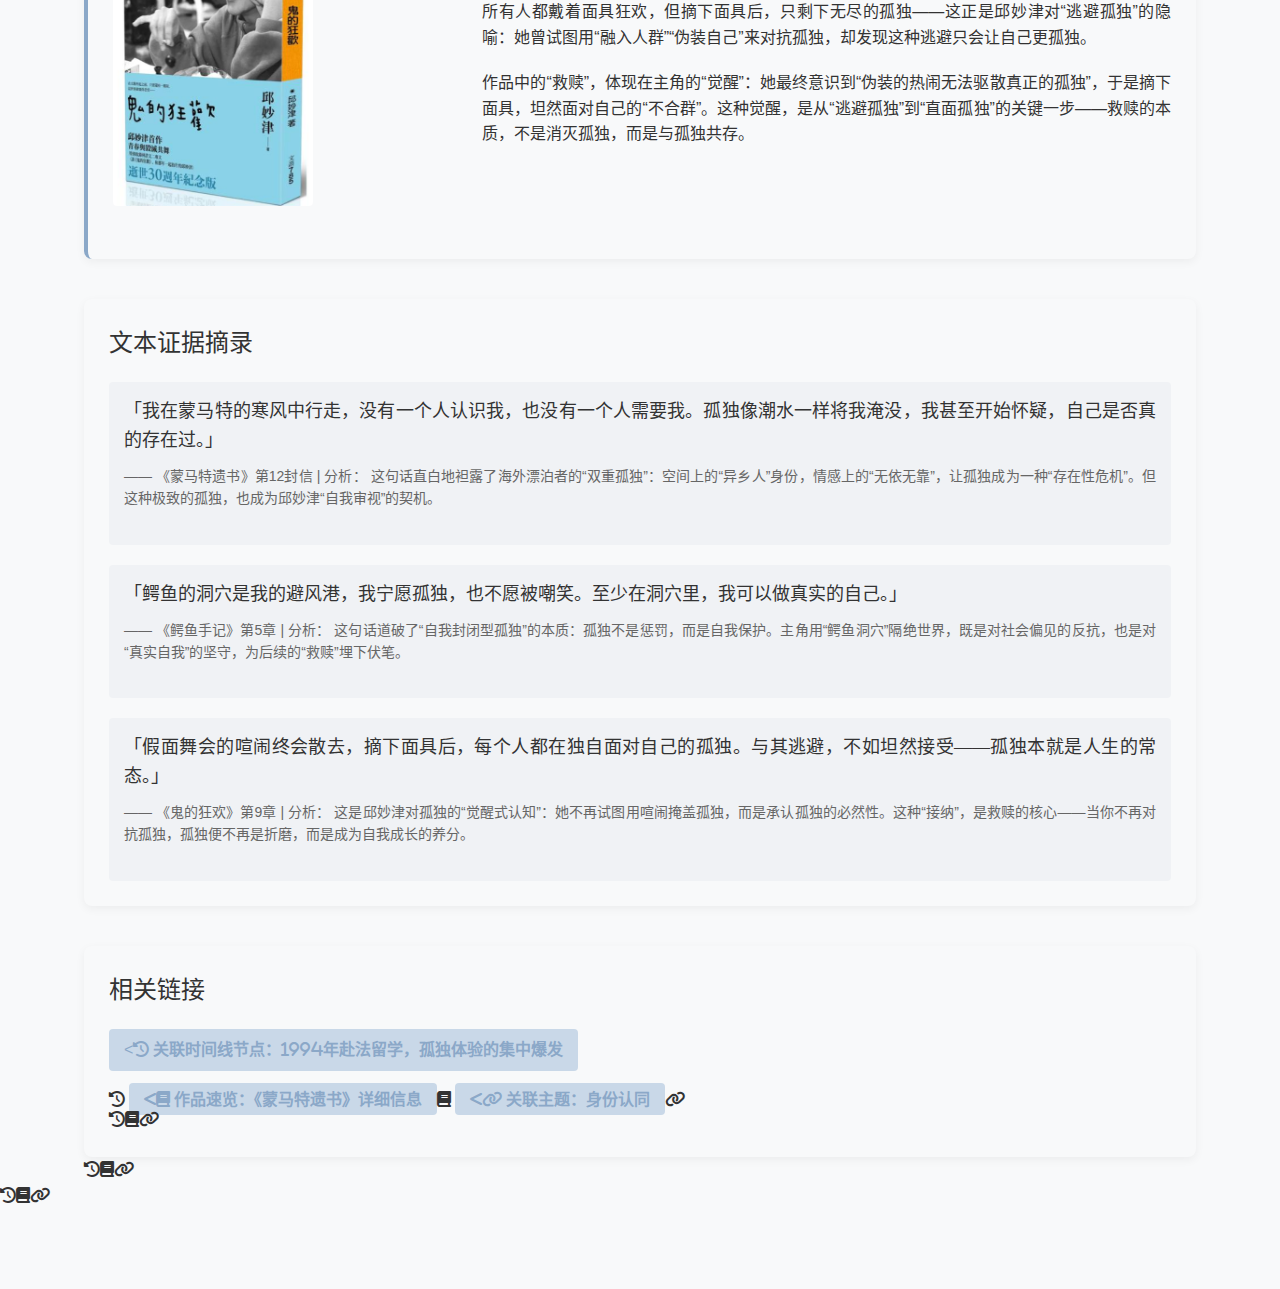
<file: themes/loneliness.html>
<!DOCTYPE html>
<html lang="zh-CN">
<head>
  <meta charset="UTF-8">
  <meta name="viewport" content="width=device-width, initial-scale=1.0">
  <title>孤独与救赎：在黑暗中寻找自我和解 - 邱妙津文学赏析</title>
  <link rel="stylesheet" href="../css/cssstyle.css">
  <link rel="stylesheet" href="https://cdn.bootcdn.net/ajax/libs/font-awesome/6.4.0/css/all.min.css">
</head>
<body>
  <!-- 导航栏（与其他主题页统一） -->
  <nav class="navbar">
    <div class="container">
      <div class="navbar-logo">邱妙津文学赏析</div>
      <div class="navbar-menu">
        <a href="../index.html">首页</a>
        <a href="identity.html">主题专题</a>
        <a href="../works.html">作品速览</a>
        <a href="../timeline.html">生平时间线</a>
        <a href="../context.html">创作语境</a>
        <a href="../resources.html">资源索引</a>
      </div>
    </div>
  </nav>

  <!-- 主内容区 -->
  <main class="container">
    <!-- 面包屑导航 -->
    <div class="breadcrumb">
      <a href="../index.html">首页</a> > <a href="identity.html">主题专题</a> > 孤独与救赎
    </div>

    <!-- 页面标题区 -->
    <section class="page-title">
      <h1>孤独与救赎：在黑暗中寻找自我和解</h1>
    </section>

    <!-- 主题内涵解读区 -->
    <section class="theme-intro" style="margin-bottom: 40px; padding: 25px; background-color: var(--color-white); border-radius: 8px; box-shadow: 0 3px 10px rgba(0,0,0,0.05);">
      <h2>主题内涵</h2>
      <p>
        <!-- 预留主题内涵填充位 -->
        邱妙津作品中的“孤独”并非单纯的情绪宣泄，而是个体与世界、自我与他人的双重疏离——作为LGBTQ+群体在保守社会中的“边缘人”，作为海外漂泊的“异乡人”，作为情感关系中遭遇背叛的“受伤者”，她的孤独是身份、环境与情感三重挤压的结果。而“救赎”则是她对抗孤独的核心命题：从最初的“自我封闭”到中期的“荒诞逃避”，最终走向“自我接纳”，构成了一条完整的精神救赎路径。
      </p>
      <p>
        <!-- 预留主题溯源填充位 -->
        邱妙津的孤独体验有着强烈的现实根基：1994年赴法留学后，语言障碍、文化隔阂让她陷入“无依无靠”的处境；与恋人的情感破裂，更是让她失去了精神寄托，这种“双重孤独”直接催生了《蒙马特遗书》中悲怆的文字。而“救赎”的源头，则是她对“自我价值”的最终确认——当外部世界无法给予接纳时，她选择在文字中与自我和解，用“坦然面对”完成了对孤独的终极救赎。
      </p>
    </section>

    <!-- 跨作品关联分析区 -->
    <section class="theme-works" style="margin-bottom: 40px;">
      <h2>跨作品关联分析</h2>

      <!-- 作品1：《蒙马特遗书》 -->
      <div style="margin-bottom: 30px; padding: 25px; background-color: var(--color-white); border-radius: 8px; box-shadow: 0 3px 10px rgba(0,0,0,0.05); border-left: 4px solid var(--color-link);">
        <h3>《蒙马特遗书》：孤独的终极告白与自我救赎</h3>
        <div style="display: flex; gap: 25px; align-items: center; margin-bottom: 20px; flex-wrap: wrap;">
          <div style="flex: 1; min-width: 200px;">
            <!-- 预留作品封面填充位 -->
            <img src="../images/mmtys.jpg" alt="《蒙马特遗书》封面" style="width: 100%; max-width: 200px; border-radius: 4px;">
          </div>
          <div style="flex: 2;">
            <p>
              <!-- 预留作品分析填充位 -->
              作为邱妙津的绝笔之作，《蒙马特遗书》将“孤独”推向了极致——巴黎的陌生街道、恋人的渐行渐远、语言不通的隔阂，让她陷入“被世界抛弃”的绝望。书中“我在蒙马特的寒风中行走，没有一个人认识我，也没有一个人需要我”的文字，直白地袒露了海外漂泊者的孤独内核：孤独不是“无人陪伴”，而是“无人理解”。
            </p>
            <p>
              <!-- 预留作品分析填充位 -->
              但这份孤独中，藏着邱妙津的“救赎”：她在信中坦然倾诉自己的脆弱、痛苦与不甘，不再刻意伪装“坚强”，这种“直面真实自我”的勇气，正是救赎的开始。遗书结尾“我终于原谅了自己的不完美”，标志着她完成了对孤独的和解——当她不再执着于“被他人接纳”，而是选择“接纳自己”，孤独便不再是折磨，而是成为了自我认知的契机。
            </p>
          </div>
        </div>
      </div>

      <!-- 作品2：《鳄鱼手记》 -->
      <div style="margin-bottom: 30px; padding: 25px; background-color: var(--color-white); border-radius: 8px; box-shadow: 0 3px 10px rgba(0,0,0,0.05); border-left: 4px solid var(--color-link);">
        <h3>《鳄鱼手记》：孤独中的自我封闭与试探</h3>
        <div style="display: flex; gap: 25px; align-items: center; margin-bottom: 20px; flex-wrap: wrap;">
          <div style="flex: 1; min-width: 200px;">
            <!-- 预留作品封面填充位 -->
            <img src="../images/eysj.jpg" alt="《鳄鱼手记》封面" style="width: 100%; max-width: 200px; border-radius: 4px;">
          </div>
          <div style="flex: 2;">
            <p>
              <!-- 预留作品分析填充位 -->
              《鳄鱼手记》中的孤独，是“自我封闭”的孤独。主角将自己视为“鳄鱼”，用“冷血”“坚硬”的外壳隔绝世界，本质上是害怕被伤害——社会对同性情感的偏见、他人异样的目光，让她选择“躲进孤独”。书中“鳄鱼的洞穴是我的避风港，我宁愿孤独，也不愿被嘲笑”，道破了这种孤独的被动性：它不是选择，而是自我保护。
            </p>
            <p>
              <!-- 预留作品分析填充位 -->
              但这份封闭中，藏着“救赎”的试探：主角偶尔会“探出洞穴”，渴望与他人建立连接，这种“既害怕又渴望”的矛盾，正是她对抗孤独的开始。此时的救赎尚未完成，但“不彻底封闭自己”的态度，为后续《蒙马特遗书》的“自我接纳”埋下了伏笔——孤独的救赎，始于“不再刻意逃避”。
            </p>
          </div>
        </div>
      </div>

      <!-- 作品3：《鬼的狂欢》 -->
      <div style="padding: 25px; background-color: var(--color-white); border-radius: 8px; box-shadow: 0 3px 10px rgba(0,0,0,0.05); border-left: 4px solid var(--color-link);">
        <h3>《鬼的狂欢》：荒诞中的孤独逃避与觉醒</h3>
        <div style="display: flex; gap: 25px; align-items: center; margin-bottom: 20px; flex-wrap: wrap;">
          <div style="flex: 1; min-width: 200px;">
            <!-- 预留作品封面填充位 -->
            <img src="../images/gdkh.jpg" alt="《鬼的狂欢节》封面" style="width: 100%; max-width: 200px; border-radius: 4px;">
          </div>
          <div style="flex: 2;">
            <p>
              <!-- 预留作品分析填充位 -->
              《鬼的狂欢》以“荒诞”为外壳，讲述了孤独的另一种形态：用喧闹掩盖空虚。书中“假面舞会”上，所有人都戴着面具狂欢，但摘下面具后，只剩下无尽的孤独——这正是邱妙津对“逃避孤独”的隐喻：她曾试图用“融入人群”“伪装自己”来对抗孤独，却发现这种逃避只会让自己更孤独。
            </p>
            <p>
              <!-- 预留作品分析填充位 -->
              作品中的“救赎”，体现在主角的“觉醒”：她最终意识到“伪装的热闹无法驱散真正的孤独”，于是摘下面具，坦然面对自己的“不合群”。这种觉醒，是从“逃避孤独”到“直面孤独”的关键一步——救赎的本质，不是消灭孤独，而是与孤独共存。
            </p>
          </div>
        </div>
      </div>
    </section>

    <!-- 文本证据区 -->
    <section class="text-evidence" style="margin-bottom: 40px; padding: 25px; background-color: var(--color-white); border-radius: 8px; box-shadow: 0 3px 10px rgba(0,0,0,0.05);">
      <h2>文本证据摘录</h2>
      <div style="display: grid; gap: 20px;">
        <!-- 摘录1 -->
        <div style="padding: 15px; background-color: var(--color-light-gray); border-radius: 4px;">
          <p style="font-family: '楷体', serif; font-size: 18px; margin-bottom: 10px;">
            「我在蒙马特的寒风中行走，没有一个人认识我，也没有一个人需要我。孤独像潮水一样将我淹没，我甚至开始怀疑，自己是否真的存在过。」
          </p>
          <p style="font-size: 14px; color: #666666;">
            —— 《蒙马特遗书》第12封信 | 分析：<!-- 预留摘录分析填充位 --> 这句话直白地袒露了海外漂泊者的“双重孤独”：空间上的“异乡人”身份，情感上的“无依无靠”，让孤独成为一种“存在性危机”。但这种极致的孤独，也成为邱妙津“自我审视”的契机。
          </p>
        </div>

        <!-- 摘录2 -->
        <div style="padding: 15px; background-color: var(--color-light-gray); border-radius: 4px;">
          <p style="font-family: '楷体', serif; font-size: 18px; margin-bottom: 10px;">
            「鳄鱼的洞穴是我的避风港，我宁愿孤独，也不愿被嘲笑。至少在洞穴里，我可以做真实的自己。」
          </p>
          <p style="font-size: 14px; color: #666666;">
            —— 《鳄鱼手记》第5章 | 分析：<!-- 预留摘录分析填充位 --> 这句话道破了“自我封闭型孤独”的本质：孤独不是惩罚，而是自我保护。主角用“鳄鱼洞穴”隔绝世界，既是对社会偏见的反抗，也是对“真实自我”的坚守，为后续的“救赎”埋下伏笔。
          </p>
        </div>

        <!-- 摘录3 -->
        <div style="padding: 15px; background-color: var(--color-light-gray); border-radius: 4px;">
          <p style="font-family: '楷体', serif; font-size: 18px; margin-bottom: 10px;">
            「假面舞会的喧闹终会散去，摘下面具后，每个人都在独自面对自己的孤独。与其逃避，不如坦然接受——孤独本就是人生的常态。」
          </p>
          <p style="font-size: 14px; color: #666666;">
            —— 《鬼的狂欢》第9章 | 分析：<!-- 预留摘录分析填充位 --> 这是邱妙津对孤独的“觉醒式认知”：她不再试图用喧闹掩盖孤独，而是承认孤独的必然性。这种“接纳”，是救赎的核心——当你不再对抗孤独，孤独便不再是折磨，而是成为自我成长的养分。
          </p>
        </div>
      </div>
    </section>

    <!-- 关联跳转区 -->
    <section class="related-links" style="padding: 25px; background-color: var(--color-white); border-radius: 8px; box-shadow: 0 3px 10px rgba(0,0,0,0.05);">
      <h2>相关链接</h2>
      <div style="display: flex; flex-wrap: wrap; gap: 20px; margin-top: 15px;">
        <a href="../timeline.html" style="padding: 8px 15px; background-color: var(--color-light-blue); border-radius: 4px;">
          <<i class="fas fa-clock-rotate-left"></</i> 关联时间线节点：1994年赴法留学，孤独体验的集中爆发
        </a>
        <a href="../works.html" style="padding: 8px 15px; background-color: var(--color-light-blue); border-radius: 4px;">
          <<i class="fas fa-book"></</i> 作品速览：《蒙马特遗书》详细信息
        </a>
        <a href="identity.html" style="padding: 8px 15px; background-color: var(--color-light-blue); border-radius: 4px;">
          <<i class="fas fa-link"></</i> 关联主题：身份认同
        </a>
      </div>
    </section>
  </main>

  <!-- 底部信息区（与其他页面统一） -->
  <footer class="footer">
    <div class="container">
      <p>© 2026 邱妙津文学作品赏析 | AI-Built Website 课程作业</p>
    </div>
  </footer>
</body>
</html>
</file>
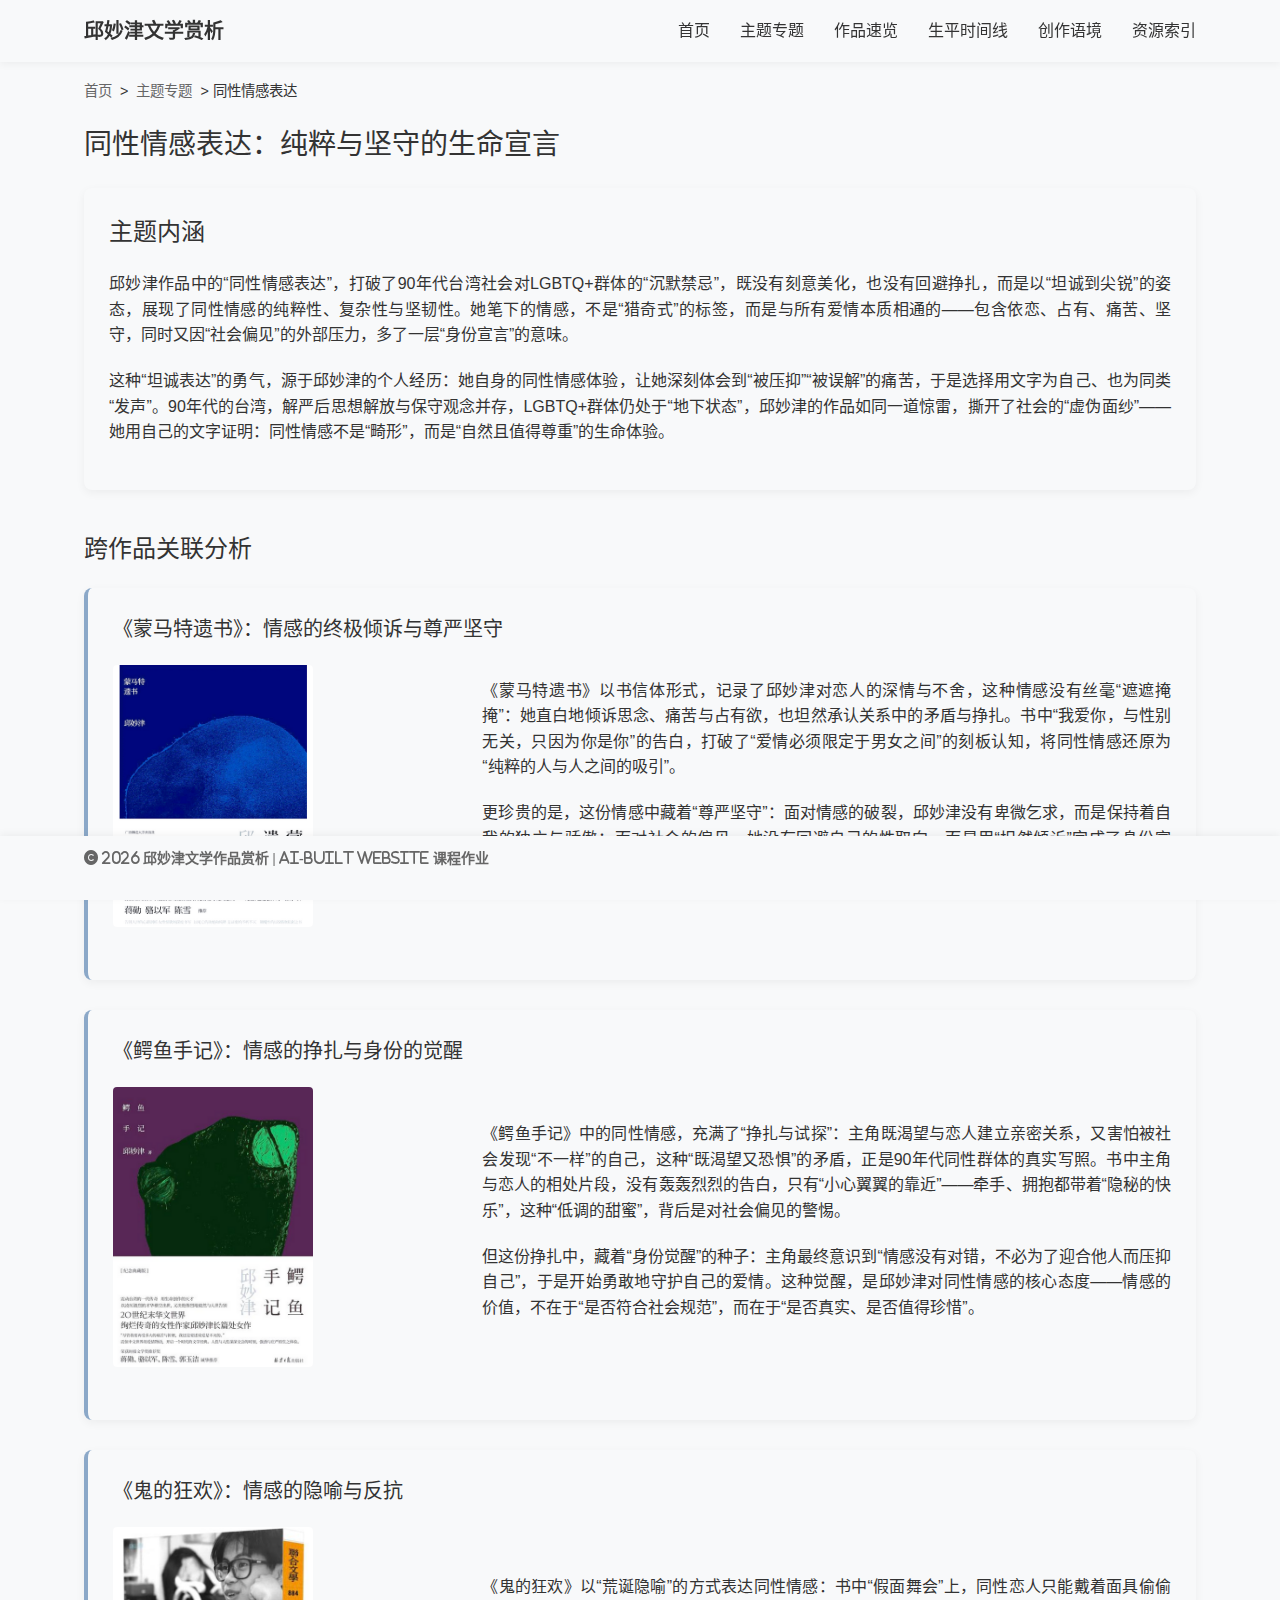
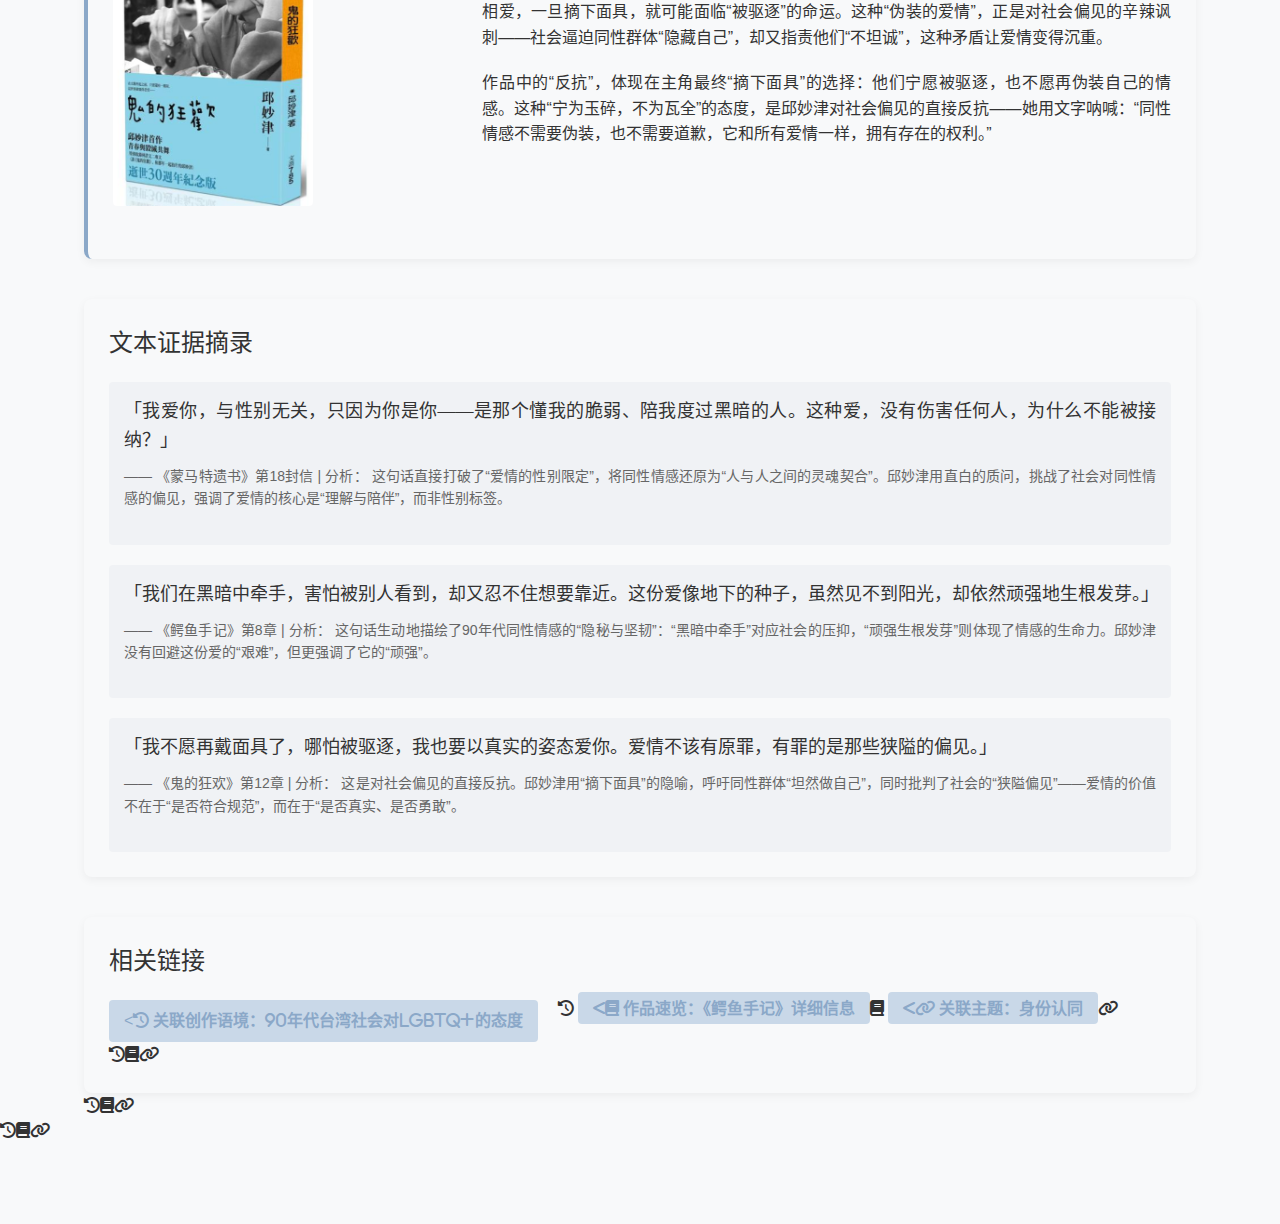
<file: themes/love.html>
<!DOCTYPE html>
<html lang="zh-CN">
<head>
  <meta charset="UTF-8">
  <meta name="viewport" content="width=device-width, initial-scale=1.0">
  <title>同性情感表达：纯粹与坚守的生命宣言 - 邱妙津文学赏析</title>
  <link rel="stylesheet" href="../css/cssstyle.css">
  <link rel="stylesheet" href="https://cdn.bootcdn.net/ajax/libs/font-awesome/6.4.0/css/all.min.css">
</head>
<body>
  <!-- 导航栏（与其他主题页统一） -->
  <nav class="navbar">
    <div class="container">
      <div class="navbar-logo">邱妙津文学赏析</div>
      <div class="navbar-menu">
        <a href="../index.html">首页</a>
        <a href="identity.html">主题专题</a>
        <a href="../works.html">作品速览</a>
        <a href="../timeline.html">生平时间线</a>
        <a href="../context.html">创作语境</a>
        <a href="../resources.html">资源索引</a>
      </div>
    </div>
  </nav>

  <!-- 主内容区 -->
  <main class="container">
    <!-- 面包屑导航 -->
    <div class="breadcrumb">
      <a href="../index.html">首页</a> > <a href="identity.html">主题专题</a> > 同性情感表达
    </div>

    <!-- 页面标题区 -->
    <section class="page-title">
      <h1>同性情感表达：纯粹与坚守的生命宣言</h1>
    </section>

    <!-- 主题内涵解读区 -->
    <section class="theme-intro" style="margin-bottom: 40px; padding: 25px; background-color: var(--color-white); border-radius: 8px; box-shadow: 0 3px 10px rgba(0,0,0,0.05);">
      <h2>主题内涵</h2>
      <p>
        <!-- 预留主题内涵填充位 -->
        邱妙津作品中的“同性情感表达”，打破了90年代台湾社会对LGBTQ+群体的“沉默禁忌”，既没有刻意美化，也没有回避挣扎，而是以“坦诚到尖锐”的姿态，展现了同性情感的纯粹性、复杂性与坚韧性。她笔下的情感，不是“猎奇式”的标签，而是与所有爱情本质相通的——包含依恋、占有、痛苦、坚守，同时又因“社会偏见”的外部压力，多了一层“身份宣言”的意味。
      </p>
      <p>
        <!-- 预留主题溯源填充位 -->
        这种“坦诚表达”的勇气，源于邱妙津的个人经历：她自身的同性情感体验，让她深刻体会到“被压抑”“被误解”的痛苦，于是选择用文字为自己、也为同类“发声”。90年代的台湾，解严后思想解放与保守观念并存，LGBTQ+群体仍处于“地下状态”，邱妙津的作品如同一道惊雷，撕开了社会的“虚伪面纱”——她用自己的文字证明：同性情感不是“畸形”，而是“自然且值得尊重”的生命体验。
      </p>
    </section>

    <!-- 跨作品关联分析区 -->
    <section class="theme-works" style="margin-bottom: 40px;">
      <h2>跨作品关联分析</h2>

      <!-- 作品1：《蒙马特遗书》 -->
      <div style="margin-bottom: 30px; padding: 25px; background-color: var(--color-white); border-radius: 8px; box-shadow: 0 3px 10px rgba(0,0,0,0.05); border-left: 4px solid var(--color-link);">
        <h3>《蒙马特遗书》：情感的终极倾诉与尊严坚守</h3>
        <div style="display: flex; gap: 25px; align-items: center; margin-bottom: 20px; flex-wrap: wrap;">
          <div style="flex: 1; min-width: 200px;">
            <!-- 预留作品封面填充位 -->
            <img src="../images/mmtys.jpg" alt="《蒙马特遗书》封面" style="width: 100%; max-width: 200px; border-radius: 4px;">
          </div>
          <div style="flex: 2;">
            <p>
              <!-- 预留作品分析填充位 -->
              《蒙马特遗书》以书信体形式，记录了邱妙津对恋人的深情与不舍，这种情感没有丝毫“遮遮掩掩”：她直白地倾诉思念、痛苦与占有欲，也坦然承认关系中的矛盾与挣扎。书中“我爱你，与性别无关，只因为你是你”的告白，打破了“爱情必须限定于男女之间”的刻板认知，将同性情感还原为“纯粹的人与人之间的吸引”。
            </p>
            <p>
              <!-- 预留作品分析填充位 -->
              更珍贵的是，这份情感中藏着“尊严坚守”：面对情感的破裂，邱妙津没有卑微乞求，而是保持着自我的独立与骄傲；面对社会的偏见，她没有回避自己的性取向，而是用“坦然倾诉”完成了身份宣言。这种“爱得纯粹，活得骄傲”的态度，让《蒙马特遗书》超越了个人情感记录，成为同性情感“尊严与平等”的象征。
            </p>
          </div>
        </div>
      </div>

      <!-- 作品2：《鳄鱼手记》 -->
      <div style="margin-bottom: 30px; padding: 25px; background-color: var(--color-white); border-radius: 8px; box-shadow: 0 3px 10px rgba(0,0,0,0.05); border-left: 4px solid var(--color-link);">
        <h3>《鳄鱼手记》：情感的挣扎与身份的觉醒</h3>
        <div style="display: flex; gap: 25px; align-items: center; margin-bottom: 20px; flex-wrap: wrap;">
          <div style="flex: 1; min-width: 200px;">
            <!-- 预留作品封面填充位 -->
            <img src="../images/eysj.jpg" alt="《鳄鱼手记》封面" style="width: 100%; max-width: 200px; border-radius: 4px;">
          </div>
          <div style="flex: 2;">
            <p>
              <!-- 预留作品分析填充位 -->
              《鳄鱼手记》中的同性情感，充满了“挣扎与试探”：主角既渴望与恋人建立亲密关系，又害怕被社会发现“不一样”的自己，这种“既渴望又恐惧”的矛盾，正是90年代同性群体的真实写照。书中主角与恋人的相处片段，没有轰轰烈烈的告白，只有“小心翼翼的靠近”——牵手、拥抱都带着“隐秘的快乐”，这种“低调的甜蜜”，背后是对社会偏见的警惕。
            </p>
            <p>
              <!-- 预留作品分析填充位 -->
              但这份挣扎中，藏着“身份觉醒”的种子：主角最终意识到“情感没有对错，不必为了迎合他人而压抑自己”，于是开始勇敢地守护自己的爱情。这种觉醒，是邱妙津对同性情感的核心态度——情感的价值，不在于“是否符合社会规范”，而在于“是否真实、是否值得珍惜”。
            </p>
          </div>
        </div>
      </div>

      <!-- 作品3：《鬼的狂欢》 -->
      <div style="padding: 25px; background-color: var(--color-white); border-radius: 8px; box-shadow: 0 3px 10px rgba(0,0,0,0.05); border-left: 4px solid var(--color-link);">
        <h3>《鬼的狂欢》：情感的隐喻与反抗</h3>
        <div style="display: flex; gap: 25px; align-items: center; margin-bottom: 20px; flex-wrap: wrap;">
          <div style="flex: 1; min-width: 200px;">
            <!-- 预留作品封面填充位 -->
            <img src="../images/gdkh.jpg" alt="《鬼的狂欢节》封面" style="width: 100%; max-width: 200px; border-radius: 4px;">
          </div>
          <div style="flex: 2;">
            <p>
              <!-- 预留作品分析填充位 -->
              《鬼的狂欢》以“荒诞隐喻”的方式表达同性情感：书中“假面舞会”上，同性恋人只能戴着面具偷偷相爱，一旦摘下面具，就可能面临“被驱逐”的命运。这种“伪装的爱情”，正是对社会偏见的辛辣讽刺——社会逼迫同性群体“隐藏自己”，却又指责他们“不坦诚”，这种矛盾让爱情变得沉重。
            </p>
            <p>
              <!-- 预留作品分析填充位 -->
              作品中的“反抗”，体现在主角最终“摘下面具”的选择：他们宁愿被驱逐，也不愿再伪装自己的情感。这种“宁为玉碎，不为瓦全”的态度，是邱妙津对社会偏见的直接反抗——她用文字呐喊：“同性情感不需要伪装，也不需要道歉，它和所有爱情一样，拥有存在的权利。”
            </p>
          </div>
        </div>
      </div>
    </section>

    <!-- 文本证据区 -->
    <section class="text-evidence" style="margin-bottom: 40px; padding: 25px; background-color: var(--color-white); border-radius: 8px; box-shadow: 0 3px 10px rgba(0,0,0,0.05);">
      <h2>文本证据摘录</h2>
      <div style="display: grid; gap: 20px;">
        <!-- 摘录1 -->
        <div style="padding: 15px; background-color: var(--color-light-gray); border-radius: 4px;">
          <p style="font-family: '楷体', serif; font-size: 18px; margin-bottom: 10px;">
            「我爱你，与性别无关，只因为你是你——是那个懂我的脆弱、陪我度过黑暗的人。这种爱，没有伤害任何人，为什么不能被接纳？」
          </p>
          <p style="font-size: 14px; color: #666666;">
            —— 《蒙马特遗书》第18封信 | 分析：<!-- 预留摘录分析填充位 --> 这句话直接打破了“爱情的性别限定”，将同性情感还原为“人与人之间的灵魂契合”。邱妙津用直白的质问，挑战了社会对同性情感的偏见，强调了爱情的核心是“理解与陪伴”，而非性别标签。
          </p>
        </div>

        <!-- 摘录2 -->
        <div style="padding: 15px; background-color: var(--color-light-gray); border-radius: 4px;">
          <p style="font-family: '楷体', serif; font-size: 18px; margin-bottom: 10px;">
            「我们在黑暗中牵手，害怕被别人看到，却又忍不住想要靠近。这份爱像地下的种子，虽然见不到阳光，却依然顽强地生根发芽。」
          </p>
          <p style="font-size: 14px; color: #666666;">
            —— 《鳄鱼手记》第8章 | 分析：<!-- 预留摘录分析填充位 --> 这句话生动地描绘了90年代同性情感的“隐秘与坚韧”：“黑暗中牵手”对应社会的压抑，“顽强生根发芽”则体现了情感的生命力。邱妙津没有回避这份爱的“艰难”，但更强调了它的“顽强”。
          </p>
        </div>

        <!-- 摘录3 -->
        <div style="padding: 15px; background-color: var(--color-light-gray); border-radius: 4px;">
          <p style="font-family: '楷体', serif; font-size: 18px; margin-bottom: 10px;">
            「我不愿再戴面具了，哪怕被驱逐，我也要以真实的姿态爱你。爱情不该有原罪，有罪的是那些狭隘的偏见。」
          </p>
          <p style="font-size: 14px; color: #666666;">
            —— 《鬼的狂欢》第12章 | 分析：<!-- 预留摘录分析填充位 --> 这是对社会偏见的直接反抗。邱妙津用“摘下面具”的隐喻，呼吁同性群体“坦然做自己”，同时批判了社会的“狭隘偏见”——爱情的价值不在于“是否符合规范”，而在于“是否真实、是否勇敢”。
          </p>
        </div>
      </div>
    </section>

    <!-- 关联跳转区 -->
    <section class="related-links" style="padding: 25px; background-color: var(--color-white); border-radius: 8px; box-shadow: 0 3px 10px rgba(0,0,0,0.05);">
      <h2>相关链接</h2>
      <div style="display: flex; flex-wrap: wrap; gap: 20px; margin-top: 15px;">
        <a href="../context.html" style="padding: 8px 15px; background-color: var(--color-light-blue); border-radius: 4px;">
          <<i class="fas fa-history"></</i> 关联创作语境：90年代台湾社会对LGBTQ+的态度
        </a>
        <a href="../works.html" style="padding: 8px 15px; background-color: var(--color-light-blue); border-radius: 4px;">
          <<i class="fas fa-book"></</i> 作品速览：《鳄鱼手记》详细信息
        </a>
        <a href="identity.html" style="padding: 8px 15px; background-color: var(--color-light-blue); border-radius: 4px;">
          <<i class="fas fa-link"></</i> 关联主题：身份认同
        </a>
      </div>
    </section>
  </main>

  <!-- 底部信息区（与其他页面统一） -->
  <footer class="footer">
    <div class="container">
      <p>© 2026 邱妙津文学作品赏析 | AI-Built Website 课程作业</p>
    </div>
  </footer>
</body>
</html>
</file>
<file: css/cssstyle.css>
/* 重置默认样式 + 全局基础设置 */
* {
  margin: 0;
  padding: 0;
  box-sizing: border-box;
}

body {
  font-family: "Inter", "思源黑体", "Microsoft YaHei", sans-serif;
  background-color: #f8f9fa; /* 米白主背景 */
  color: #333333; /* 深灰文字（保证可读性） */
  line-height: 1.6;
  padding-bottom: 80px; /* 底部预留空间 */
}

/* 莫兰迪色系变量（统一配色） */
:root {
  --color-light-gray: #f0f2f5; /* 浅灰 */
  --color-light-blue: #c9d8e8; /* 淡蓝 */
  --color-white: #f8f9fa; /* 米白 */
  --color-text: #333333; /* 深灰文字 */
  --color-link: #8ba8c8; /* 链接淡蓝 */
  --color-link-hover: #6b8cae; /* 链接hover加深 */
  --color-border: #e1e4e8; /* 边框浅灰 */
}

/* 标题样式（文艺楷体） */
h1, h2, h3, h4 {
  font-family: "楷体", "STKaiti", serif;
  font-weight: normal;
  color: var(--color-text);
  margin-bottom: 20px;
}

h1 {
  font-size: 28px; /* 页面主标题 */
}

h2 {
  font-size: 24px; /* 区域标题 */
}

h3 {
  font-size: 20px; /* 模块标题 */
}

/* 文本样式 */
p {
  margin-bottom: 20px;
  text-align: justify;
}

/* 链接样式 */
a {
  color: var(--color-link);
  text-decoration: none;
  transition: color 0.3s ease;
}

a:hover {
  color: var(--color-link-hover);
  text-decoration: underline;
}

/* 容器样式（居中+响应式） */
.container {
  width: 90%;
  max-width: 1200px;
  margin: 0 auto;
  padding: 0 20px;
}

/* 导航栏样式（固定顶部） */
.navbar {
  position: fixed;
  top: 0;
  left: 0;
  width: 100%;
  background-color: var(--color-white);
  box-shadow: 0 2px 8px rgba(0, 0, 0, 0.05);
  z-index: 999;
  padding: 15px 0;
}

.navbar .container {
  display: flex;
  justify-content: space-between;
  align-items: center;
}

.navbar-logo {
  font-size: 20px;
  font-weight: 600;
  color: var(--color-text);
}

.navbar-menu {
  display: flex;
  gap: 30px;
}

.navbar-menu a {
  color: var(--color-text);
  font-size: 16px;
}

.navbar-menu a:hover {
  color: var(--color-link-hover);
  text-decoration: none;
}

/* 面包屑导航 */
.breadcrumb {
  margin: 80px 0 20px;
  font-size: 14px;
  color: #666666;
}

.breadcrumb a {
  color: #666666;
}

/* 横幅区样式（首页沉浸式） */
.banner {
  margin-top: 80px; /* 避开导航栏 */
  background-color: var(--color-light-blue);
  padding: 80px 0;
  border-radius: 8px;
  margin-bottom: 60px;
}

.banner-content {
  display: flex;
  align-items: center;
  gap: 40px;
}

.banner-img {
  flex: 1;
  text-align: center;
}

.banner-img img {
  width: 100%;
  max-width: 300px;
  border-radius: 8px;
  opacity: 0.9;
}

.banner-text {
  flex: 2;
}

.banner-text h1 {
  margin-bottom: 25px;
  font-size: 32px;
}

.banner-text p {
  font-size: 18px;
  color: #444444;
}

/* 核心入口区（卡片布局） */
.card-container {
  display: grid;
  grid-template-columns: repeat(auto-fit, minmax(250px, 1fr));
  gap: 30px;
  margin-bottom: 60px;
}

.card {
  background-color: var(--color-white);
  border-radius: 8px;
  padding: 30px;
  box-shadow: 0 3px 10px rgba(0, 0, 0, 0.05);
  text-align: center;
  transition: transform 0.3s ease;
}

.card:hover {
  transform: translateY(-5px);
  box-shadow: 0 5px 15px rgba(0, 0, 0, 0.08);
}

.card-icon {
  font-size: 40px;
  color: var(--color-link);
  margin-bottom: 20px;
}

.card h3 {
  margin-bottom: 15px;
}

.card p {
  color: #666666;
  font-size: 14px;
  margin-bottom: 20px;
}

.card-btn {
  display: inline-block;
  padding: 10px 20px;
  background-color: var(--color-light-blue);
  color: var(--color-text);
  border-radius: 4px;
  transition: background-color 0.3s ease;
}

.card-btn:hover {
  background-color: var(--color-link);
  color: var(--color-white);
  text-decoration: none;
}

/* 时间线样式 */
.timeline {
  position: relative;
  max-width: 1000px;
  margin: 40px auto;
}

.timeline::after {
  content: "";
  position: absolute;
  width: 6px;
  background-color: var(--color-light-blue);
  top: 0;
  bottom: 0;
  left: 50%;
  margin-left: -3px;
}

.timeline-item {
  padding: 10px 40px;
  position: relative;
  width: 50%;
  box-sizing: border-box;
}

.timeline-item::after {
  content: "";
  position: absolute;
  width: 20px;
  height: 20px;
  background-color: var(--color-white);
  border: 4px solid var(--color-link);
  border-radius: 50%;
  top: 20px;
  z-index: 1;
}

.timeline-left {
  left: 0;
}

.timeline-right {
  left: 50%;
}

.timeline-left::after {
  right: -13px;
}

.timeline-right::after {
  left: -13px;
}

.timeline-content {
  padding: 20px;
  background-color: var(--color-white);
  border-radius: 8px;
  box-shadow: 0 3px 10px rgba(0, 0, 0, 0.05);
}

.timeline-year {
  font-size: 18px;
  font-weight: 600;
  color: var(--color-link);
  margin-bottom: 10px;
}

.timeline-link {
  display: inline-block;
  margin-top: 10px;
  font-size: 14px;
}

/* 作品卡片样式（作品速览页） */
.works-container {
  display: grid;
  grid-template-columns: repeat(auto-fit, minmax(300px, 1fr));
  gap: 30px;
  margin-bottom: 60px;
}

.work-card {
  background-color: var(--color-white);
  border-radius: 8px;
  overflow: hidden;
  box-shadow: 0 3px 10px rgba(0, 0, 0, 0.05);
}

.work-card-img {
  width: 100%;
  height: 200px;
  background-color: var(--color-light-gray);
  display: flex;
  align-items: center;
  justify-content: center;
}

.work-card-img img {
  width: 100%;
  height: 100%;
  object-fit: cover;
}

.work-card-content {
  padding: 20px;
}

.work-card-meta {
  font-size: 14px;
  color: #666666;
  margin-bottom: 15px;
}

.work-card-tags {
  margin: 15px 0;
  display: flex;
  flex-wrap: wrap;
  gap: 8px;
}

.work-tag {
  padding: 4px 10px;
  background-color: var(--color-light-blue);
  border-radius: 20px;
  font-size: 12px;
  color: #444444;
}

/* 资源索引页样式 */
.resources-container {
  display: grid;
  grid-template-columns: repeat(auto-fit, minmax(300px, 1fr));
  gap: 30px;
  margin-bottom: 60px;
}

.resource-card {
  background-color: var(--color-white);
  border-radius: 8px;
  padding: 25px;
  box-shadow: 0 3px 10px rgba(0, 0, 0, 0.05);
}

.resource-card h3 {
  margin-bottom: 15px;
  color: var(--color-link);
}

.resource-list {
  list-style: none;
}

.resource-list li {
  margin-bottom: 15px;
  padding-bottom: 15px;
  border-bottom: 1px solid var(--color-border);
}

.resource-list li:last-child {
  border-bottom: none;
  margin-bottom: 0;
  padding-bottom: 0;
}

.resource-list a {
  display: block;
  margin-bottom: 5px;
}

.resource-desc {
  font-size: 14px;
  color: #666666;
}

/* 底部信息区 */
.footer {
  position: fixed;
  bottom: 0;
  left: 0;
  width: 100%;
  background-color: var(--color-white);
  padding: 15px 0;
  box-shadow: 0 -2px 8px rgba(0, 0, 0, 0.05);
  text-align: center;
  font-size: 14px;
  color: #666666;
}

/* 响应式适配（手机端） */
@media (max-width: 768px) {
  /* 导航栏 */
  .navbar .container {
    flex-direction: column;
    gap: 15px;
  }

  .navbar-menu {
    flex-wrap: wrap;
    justify-content: center;
    gap: 15px;
  }

  /* 横幅区 */
  .banner-content {
    flex-direction: column;
    gap: 30px;
  }

  .banner {
    padding: 40px 0;
  }

  .banner-text h1 {
    font-size: 28px;
    text-align: center;
  }

  .banner-text p {
    text-align: center;
    font-size: 16px;
  }

  /* 时间线 */
  .timeline::after {
    left: 31px;
  }

  .timeline-item {
    width: 100%;
    padding-left: 70px;
    padding-right: 25px;
  }

  .timeline-left::after,
  .timeline-right::after {
    left: 18px;
  }

  .timeline-right {
    left: 0;
  }

  /* 卡片布局（单列） */
  .card-container,
  .works-container,
  .resources-container {
    grid-template-columns: 1fr;
  }
}
/* 创作语境页样式 */
.context-page {
    padding: 40px 0;
}

.context-section {
    display: flex;
    flex-direction: column;
    gap: 30px;
    margin-top: 30px;
}

.context-card {
    background-color: var(--color-white);
    border-radius: 12px;
    box-shadow: 0 2px 8px rgba(0,0,0,0.05);
    padding: 30px;
    transition: transform 0.3s ease;
}

.context-card:hover {
    transform: translateY(-5px);
}

.card-title {
    font-size: 1.5rem;
    color: var(--color-primary);
    margin-bottom: 20px;
    padding-bottom: 10px;
    border-bottom: 1px solid var(--color-light-gray);
}

.card-content {
    line-height: 1.8;
    color: var(--color-text);
}

.experience-timeline {
    display: flex;
    flex-direction: column;
    gap: 25px;
}

.timeline-item h4 {
    color: var(--color-secondary);
    margin-bottom: 10px;
    font-size: 1.1rem;
}

.context-quote {
    margin: 25px 0;
    padding: 20px;
    background-color: var(--color-light-blue);
    border-radius: 8px;
    position: relative;
}

.quote-icon {
    font-size: 3rem;
    color: var(--color-primary-light);
    position: absolute;
    top: -10px;
    left: 10px;
    opacity: 0.6;
}

.context-quote p {
    padding-left: 40px;
    font-style: italic;
    color: var(--color-text-dark);
}

.theme-connection {
    margin-top: 25px;
    padding-top: 20px;
    border-top: 1px dashed var(--color-light-gray);
}

.theme-connection h4 {
    color: var(--color-secondary);
    margin-bottom: 10px;
    font-size: 1.1rem;
}

.work-origin {
    display: flex;
    flex-direction: column;
    gap: 25px;
}

.origin-item h4 {
    color: var(--color-secondary);
    margin-bottom: 10px;
    font-size: 1.1rem;
}

/* 资源索引页样式 */
.resources-page {
    padding: 40px 0;
}

.resources-section {
    display: flex;
    flex-direction: column;
    gap: 30px;
    margin-top: 30px;
}

.card-desc {
    color: var(--color-text-gray);
    margin-bottom: 20px;
    font-size: 0.95rem;
}

.resources-list {
    display: flex;
    flex-direction: column;
    gap: 25px;
}

.resource-item {
    padding-bottom: 20px;
    border-bottom: 1px solid var(--color-light-gray);
}

.resource-item:last-child {
    border-bottom: none;
    padding-bottom: 0;
}

.resource-link {
    display: flex;
    flex-direction: column;
    gap: 5px;
    color: var(--color-primary);
    text-decoration: none;
    margin-bottom: 10px;
    transition: color 0.3s ease;
}

.resource-link:hover {
    color: var(--color-secondary);
}

.resource-title {
    font-weight: 600;
    font-size: 1.05rem;
}

.resource-author, .resource-platform {
    font-size: 0.9rem;
    color: var(--color-text-gray);
}

.resource-summary {
    color: var(--color-text);
    line-height: 1.7;
    font-size: 0.95rem;
}

.add-more .resource-link {
    color: var(--color-secondary);
    font-style: italic;
}

.note-box {
    margin-top: 20px;
    padding: 15px;
    background-color: var(--color-light-gray);
    border-radius: 8px;
}

.note-icon {
    margin-right: 8px;
}

/* 响应式适配 */
@media (max-width: 768px) {
    .context-card, .resources-card {
        padding: 20px;
    }

    .card-title {
        font-size: 1.3rem;
    }

    .context-quote {
        padding: 15px;
    }

    .quote-icon {
        font-size: 2.5rem;
    }

    .context-quote p {
        padding-left: 30px;
    }

    .experience-timeline, .work-origin {
        gap: 20px;
    }

    .resources-list {
        gap: 20px;
    }
}

@media (max-width: 480px) {
    .page-header h2 {
        font-size: 1.5rem;
    }

    .card-title {
        font-size: 1.2rem;
    }

    .resource-title {
        font-size: 1rem;
    }

    .resource-summary {
        font-size: 0.9rem;
    }
}
/* ================================== 作品速览页（works.html）专属样式 ================================== */
.works-page {
    padding: 40px 0;
}

/* 面包屑导航 */
.breadcrumb {
    display: flex;
    align-items: center;
    gap: 8px;
    color: var(--color-text-gray);
    font-size: 0.9rem;
    margin-bottom: 20px;
}

.breadcrumb-link {
    color: var(--color-primary);
    text-decoration: none;
    transition: color 0.3s ease;
}

.breadcrumb-link:hover {
    color: var(--color-secondary);
}

.breadcrumb-separator {
    color: var(--color-light-gray);
}

/* 作品卡片容器 */
.works-container {
    display: grid;
    grid-template-columns: repeat(auto-fit, minmax(300px, 1fr));
    gap: 30px;
    margin: 30px 0 50px;
}

/* 作品卡片样式 */
.work-card {
    background-color: var(--color-white);
    border-radius: 12px;
    box-shadow: 0 2px 10px rgba(0,0,0,0.05);
    overflow: hidden;
    transition: transform 0.3s ease, box-shadow 0.3s ease;
}

.work-card:hover {
    transform: translateY(-5px);
    box-shadow: 0 8px 20px rgba(0,0,0,0.08);
}

/* 作品卡片图片区 */
.work-card-img {
    height: 220px;
    overflow: hidden;
    background-color: var(--color-light-gray);
    position: relative;
}

.work-card-img img {
    width: 100%;
    height: 100%;
    object-fit: cover;
    transition: transform 0.5s ease;
}

.work-card:hover .work-card-img img {
    transform: scale(1.05);
}

/* 图片占位提示（加载失败时显示） */
.img-placeholder {
    position: absolute;
    top: 0;
    left: 0;
    width: 100%;
    height: 100%;
    display: flex;
    align-items: center;
    justify-content: center;
    color: var(--color-text-gray);
    font-size: 0.9rem;
    text-align: center;
    padding: 20px;
}

/* 作品卡片内容区 */
.work-card-content {
    padding: 25px;
}

.card-title {
    font-size: 1.3rem;
    color: var(--color-primary);
    margin-bottom: 15px;
}

.work-card-meta {
    display: flex;
    flex-wrap: wrap;
    gap: 12px;
    color: var(--color-text-gray);
    font-size: 0.85rem;
    margin-bottom: 15px;
    padding-bottom: 15px;
    border-bottom: 1px solid var(--color-light-gray);
}

.meta-item {
    display: flex;
    align-items: center;
    gap: 4px;
}

.card-desc {
    color: var(--color-text);
    line-height: 1.7;
    margin-bottom: 20px;
    font-size: 0.95rem;
}

/* 作品标签样式 */
.work-card-tags {
    display: flex;
    flex-wrap: wrap;
    gap: 8px;
    margin-bottom: 20px;
}

.work-tag {
    background-color: var(--color-light-blue);
    color: var(--color-primary);
    padding: 4px 12px;
    border-radius: 20px;
    font-size: 0.8rem;
    transition: background-color 0.3s ease;
}

.work-tag:hover {
    background-color: var(--color-primary-light);
}

/* 卡片按钮样式 */
.card-btn {
    display: inline-block;
    background-color: var(--color-primary);
    color: var(--color-white);
    padding: 10px 20px;
    border-radius: 8px;
    text-decoration: none;
    font-size: 0.9rem;
    transition: background-color 0.3s ease, transform 0.2s ease;
}

.card-btn:hover {
    background-color: var(--color-secondary);
    transform: scale(1.03);
    color: var(--color-white);
}

/* 作品对比区样式 */
.works-compare {
    background-color: var(--color-white);
    border-radius: 12px;
    box-shadow: 0 2px 10px rgba(0,0,0,0.05);
    padding: 30px;
}

.compare-title {
    font-size: 1.2rem;
    color: var(--color-primary);
    margin-bottom: 15px;
    padding-bottom: 10px;
    border-bottom: 1px solid var(--color-light-gray);
}

.compare-content {
    line-height: 1.8;
    color: var(--color-text);
    font-size: 0.95rem;
}

/* ================================== 资源索引页（resources.html）专属样式 ================================== */
.resources-page {
    padding: 40px 0;
}

/* 资源卡片容器 */
.resources-section {
    display: flex;
    flex-direction: column;
    gap: 30px;
    margin-top: 30px;
}

/* 资源卡片通用样式 */
.resources-card {
    background-color: var(--color-white);
    border-radius: 12px;
    box-shadow: 0 2px 8px rgba(0,0,0,0.05);
    padding: 30px;
    transition: transform 0.3s ease;
}

.resources-card:hover {
    transform: translateY(-5px);
}

/* 资源卡片标题 */
.card-title {
    font-size: 1.5rem;
    color: var(--color-primary);
    margin-bottom: 20px;
    padding-bottom: 10px;
    border-bottom: 1px solid var(--color-light-gray);
}

/* 资源卡片描述 */
.card-desc {
    color: var(--color-text-gray);
    margin-bottom: 20px;
    font-size: 0.95rem;
}

/* 资源列表样式 */
.resources-list {
    display: flex;
    flex-direction: column;
    gap: 25px;
}

.resource-item {
    padding-bottom: 20px;
    border-bottom: 1px solid var(--color-light-gray);
}

.resource-item:last-child {
    border-bottom: none;
    padding-bottom: 0;
}

/* 资源链接样式 */
.resource-link {
    display: flex;
    flex-direction: column;
    gap: 5px;
    color: var(--color-primary);
    text-decoration: none;
    margin-bottom: 10px;
    transition: color 0.3s ease;
}

.resource-link:hover {
    color: var(--color-secondary);
}

.resource-title {
    font-weight: 600;
    font-size: 1.05rem;
}

.resource-author, .resource-platform {
    font-size: 0.9rem;
    color: var(--color-text-gray);
}

/* 资源摘要样式 */
.resource-summary {
    color: var(--color-text);
    line-height: 1.7;
    font-size: 0.95rem;
}

/* 补充更多资源按钮 */
.add-more .resource-link {
    color: var(--color-secondary);
    font-style: italic;
    cursor: pointer;
}

/* 备注框样式 */
.note-box {
    margin-top: 20px;
    padding: 15px;
    background-color: var(--color-light-gray);
    border-radius: 8px;
}

.note-icon {
    margin-right: 8px;
}

/* ================================== 响应式适配（统一补充） ================================== */
@media (max-width: 768px) {
    /* 作品速览页响应式 */
    .works-container {
        grid-template-columns: 1fr;
        gap: 25px;
    }

    .work-card-img {
        height: 180px;
    }

    .work-card-content {
        padding: 20px;
    }

    .works-compare {
        padding: 20px;
    }

    /* 资源索引页响应式 */
    .resources-card {
        padding: 20px;
    }

    .resources-list {
        gap: 20px;
    }
}

@media (max-width: 480px) {
    /* 作品速览页响应式 */
    .page-header h2 {
        font-size: 1.5rem;
    }

    .card-title {
        font-size: 1.2rem;
    }

    .work-card-meta {
        gap: 8px;
    }

    .card-btn {
        width: 100%;
        text-align: center;
    }

    /* 资源索引页响应式 */
    .resource-title {
        font-size: 1rem;
    }

    .resource-summary {
        font-size: 0.9rem;
    }
}
</file>
